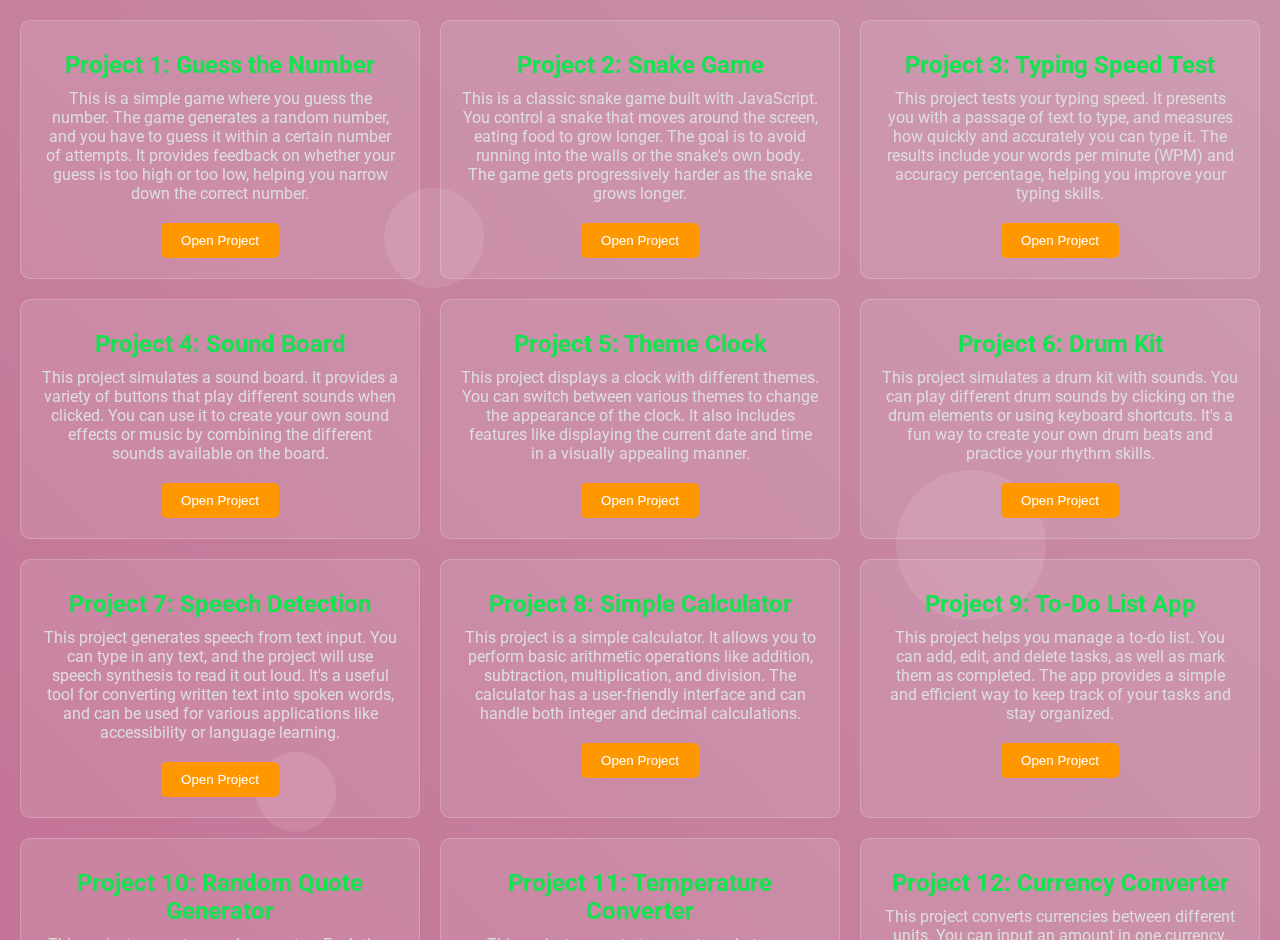
<file: index.html>
<!DOCTYPE html>
<html lang="en">
<head>
    <meta charset="UTF-8">
    <meta name="viewport" content="width=device-width, initial-scale=1.0">
    <title>JavaScript Projects Showcase</title>
    <link href="https://fonts.googleapis.com/css2?family=Roboto:wght@400;700&display=swap" rel="stylesheet">
    <link rel="stylesheet" href="index.css">
</head>
<body>
    <div class="background-animation"></div>
    <div class="floating-objects">
        <div class="object object1"></div>
        <div class="object object2"></div>
        <div class="object object3"></div>
    </div>
    <div class="container">
        <!-- Repeat this project block for each project -->
        <div class="project">
            <h2>Project 1: Guess the Number</h2>
            <p>This is a simple game where you guess the number. The game generates a random number, and you have to guess it within a certain number of attempts. It provides feedback on whether your guess is too high or too low, helping you narrow down the correct number.</p>
            <button onclick="openProject('./Projects/guess the number/guess number.html')">Open Project</button>
        </div>
        <div class="project">
            <h2>Project 2: Snake Game</h2>
            <p>This is a classic snake game built with JavaScript. You control a snake that moves around the screen, eating food to grow longer. The goal is to avoid running into the walls or the snake's own body. The game gets progressively harder as the snake grows longer.</p>
            <button onclick="openProject('./Projects/snake game/snake.html')">Open Project</button>
        </div>
        <div class="project">
            <h2>Project 3: Typing Speed Test</h2>
            <p>This project tests your typing speed. It presents you with a passage of text to type, and measures how quickly and accurately you can type it. The results include your words per minute (WPM) and accuracy percentage, helping you improve your typing skills.</p>
            <button onclick="openProject('./Projects/Typing speed test/typing speed.html')">Open Project</button>
        </div>
        <div class="project">
            <h2>Project 4: Sound Board</h2>
            <p>This project simulates a sound board. It provides a variety of buttons that play different sounds when clicked. You can use it to create your own sound effects or music by combining the different sounds available on the board.</p>
            <button onclick="openProject('./Projects/sound-board/index.html')">Open Project</button>
        </div>
        <div class="project">
            <h2>Project 5: Theme Clock</h2>
            <p>This project displays a clock with different themes. You can switch between various themes to change the appearance of the clock. It also includes features like displaying the current date and time in a visually appealing manner.</p>
            <button onclick="openProject('./Projects/theme-clock/index.html')">Open Project</button>
        </div>
        <div class="project">
            <h2>Project 6: Drum Kit</h2>
            <p>This project simulates a drum kit with sounds. You can play different drum sounds by clicking on the drum elements or using keyboard shortcuts. It's a fun way to create your own drum beats and practice your rhythm skills.</p>
            <button onclick="openProject('./Projects/Drum Kit/index-FINISHED.html')">Open Project</button>
        </div>
        <div class="project">
            <h2>Project 7: Speech Detection</h2>
            <p>This project generates speech from text input. You can type in any text, and the project will use speech synthesis to read it out loud. It's a useful tool for converting written text into spoken words, and can be used for various applications like accessibility or language learning.</p>
            <button onclick="openProject('./Projects/Speech Detection/index-FINISHED.html')">Open Project</button>
        </div>
        <div class="project">
            <h2>Project 8: Simple Calculator</h2>
            <p>This project is a simple calculator. It allows you to perform basic arithmetic operations like addition, subtraction, multiplication, and division. The calculator has a user-friendly interface and can handle both integer and decimal calculations.</p>
            <button onclick="openProject('./Projects/Simple Calculator/index.html')">Open Project</button>
        </div>
        <div class="project">
            <h2>Project 9: To-Do List App</h2>
            <p>This project helps you manage a to-do list. You can add, edit, and delete tasks, as well as mark them as completed. The app provides a simple and efficient way to keep track of your tasks and stay organized.</p>
            <button onclick="openProject('./Projects/To-Do-List/index.html')">Open Project</button>
        </div>
        <div class="project">
            <h2>Project 10: Random Quote Generator</h2>
            <p>This project generates random quotes. Each time you click the button, a new quote is displayed. It's a great way to get inspired or find interesting quotes to share with others.</p>
            <button onclick="openProject('./Projects/Random Quote Generator/index.html')">Open Project</button>
        </div>
        <div class="project">
            <h2>Project 11: Temperature Converter</h2>
            <p>This project converts temperatures between different units. You can input a temperature in Celsius, Fahrenheit, or Kelvin, and the project will convert it to the other units. It's a handy tool for quickly converting temperatures without needing to do the math yourself.</p>
            <button onclick="openProject('./Projects/Temperature Converter/index.html')">Open Project</button>
        </div>
        <div class="project">
            <h2>Project 12: Currency Converter</h2>
            <p>This project converts currencies between different units. You can input an amount in one currency, and the project will convert it to the other currencies based on the current exchange rates. It's a useful tool for travelers or anyone dealing with multiple currencies.</p>
            <button onclick="openProject('./Projects/Currency Converter/index.html')">Open Project</button>
        </div>
        <div class="project">
            <h2>Project 13: Speech Recognition Interface</h2>
            <p>This project provides a speech recognition interface. You can use it to convert spoken words into text. The project uses the Web Speech API to recognize your voice and display the transcribed text on the screen. It's a useful tool for hands-free typing or accessibility purposes.</p>
            <button onclick="openProject('./Projects/Speech Recognition Interface/index.html')">Open Project</button>
        </div>
        <div class="project">
            <h2>Project 14: BG Video</h2>
            <p>This project displays a background video. You can use it to add a dynamic and visually appealing background to your web pages. The project supports various video formats and provides controls for playing, pausing, and adjusting the volume of the video.</p>
            <button onclick="openProject('./Projects/bg-video/index.html')">Open Project</button>
        </div>
        <div class="project">
            <h2>Project 15: Background Color Changer</h2>
            <p>This project changes the background color of the web page. You can select different colors from a palette or use random colors. It's a simple yet effective way to customize the appearance of your web pages and make them more visually appealing.</p>
            <button onclick="openProject('./Projects/Background Color Changer/index.html')">Open Project</button>
        </div>
        <div class="project">
            <h2>Project 16: Random Emojis</h2>
            <p>This project generates random emojis. Each time you click the button, a new emoji is displayed. It's a fun way to discover new emojis and add some visual interest to your web pages or messages.</p>
            <button onclick="openProject('./Projects/Random Emojies/index.html')">Open Project</button>
        </div>
        <div class="project">
            <h2>Project 17: KeyCode</h2>
            <p>This project displays the key code of the key you press. It's a useful tool for developers to identify the key codes of different keys on the keyboard. The project provides a visual representation of the key code and the corresponding key.</p>
            <button onclick="openProject('./Projects/keyCode/index.html')">Open Project</button>
        </div>
        <div class="project">
            <h2>Project 18: Random Quote</h2>
            <p>This project generates random quotes. Each time you click the button, a new quote is displayed. It's a great way to get inspired or find interesting quotes to share with others.</p>
            <button onclick="openProject('./Projects/Random Quote/index.html')">Open Project</button>
        </div>
        <div class="project">
            <h2>Project 19: Eye Follow</h2>
            <p>This project creates an eye-following effect. The eyes on the screen follow the movement of your mouse cursor. It's a fun and interactive way to add some animation to your web pages and engage your users.</p>
            <button onclick="openProject('./Projects/Eye Follow/index.html')">Open Project</button>
        </div>
        <div class="project">
            <h2>Project 20: Light</h2>
            <p>This project simulates a light bulb that you can turn on and off. It provides a simple switch that toggles the light bulb's state. It's a fun way to add some interactivity to your web pages and demonstrate basic JavaScript functionality.</p>
            <button onclick="openProject('./Projects/Light/index.html')">Open Project</button>
        </div>
        <div class="project">
            <h2>Project 21: Emoji Catcher Game</h2>
            <p>This project is a game where you catch falling emojis. The goal is to catch as many emojis as possible within a certain time limit. The game gets progressively harder as the emojis fall faster. It's a fun and challenging game that tests your reflexes and hand-eye coordination.</p>
            <button onclick="openProject('./Projects/Emoji Catcher Game/index.html')">Open Project</button>
        </div>
        <div class="project">
            <h2>Project 22: Shape Clicker Game</h2>
            <p>This project is a game where you click on different shapes to score points. The shapes appear randomly on the screen, and you have to click on them before they disappear. The game gets progressively harder as the shapes appear and disappear faster. It's a fun and challenging game that tests your reflexes and hand-eye coordination.</p>
            <button onclick="openProject('./Projects/Shape Clicker Game/index.html')">Open Project</button>
        </div>
        <div class="project">
            <h2>Project 23: Piano 2</h2>
            <p>This project simulates a piano. You can play different notes by clicking on the piano keys or using keyboard shortcuts. It's a fun way to create your own music and practice your piano skills.</p>
            <button onclick="openProject('./Projects/piano 2/index.html')">Open Project</button>
        </div>
        <div class="project">
            <h2>Project 24: Piano</h2>
            <p>This project simulates a piano. You can play different notes by clicking on the piano keys or using keyboard shortcuts. It's a fun way to create your own music and practice your piano skills.</p>
            <button onclick="openProject('./Projects/piano/index.html')">Open Project</button>
        </div>
        <div class="project">
            <h2>Project 25: Piano 3</h2>
            <p>This project simulates a piano. You can play different notes by clicking on the piano keys or using keyboard shortcuts. It's a fun way to create your own music and practice your piano skills.</p>
            <button onclick="openProject('./Projects/piano 3/index.html')">Open Project</button>
        </div>
        <div class="project">
            <h2>Project 26: Voice Generator</h2>
            <p>This project generates speech from text input. You can type in any text, and the project will use speech synthesis to read it out loud. It's a useful tool for converting written text into spoken words, and can be used for various applications like accessibility or language learning.</p>
            <button onclick="openProject('./Projects/voice genearator/index.html')">Open Project</button>
        </div>
        <div class="project">
            <h2>Project 27: Ping Pong Game</h2>
            <p>This project is a classic ping pong game. You control a paddle and try to hit the ball past your opponent's paddle. The game gets progressively harder as the ball speeds up. It's a fun and challenging game that tests your reflexes and hand-eye coordination.</p>
            <button onclick="openProject('./Projects/ping-pong-game/ping.html')">Open Project</button>
        </div>
        <div class="project">
            <h2>Project 28: Word Counter</h2>
            <p>This project counts the number of words in a given text input. You can paste or type in any text, and the project will display the word count. It's a useful tool for writers, students, and anyone who needs to keep track of their word count.</p>
            <button onclick="openProject('./Projects/WordCounter/index.html')">Open Project</button>
        </div>
        <div class="project">
            <h2>Project 29: Voice Generator</h2>
            <p>This project generates speech from text input. You can type in any text, and the project will use speech synthesis to read it out loud. It's a useful tool for converting written text into spoken words, and can be used for various applications like accessibility or language learning.</p>
            <button onclick="openProject('./Projects/VoiceGenerator/index.html')">Open Project</button>
        </div>
        <div class="project">
            <h2>Project 30: Expense Tracker</h2>
            <p>This project helps you track your expenses. You can add, edit, and delete expense entries, as well as categorize them. The project provides a summary of your expenses, helping you manage your budget and keep track of your spending.</p>
            <button onclick="openProject('./Projects/Expense-Tracker/index.html')">Open Project</button>
        </div>
        <div class="project">
            <h2>Project 31: Counter Application</h2>
            <p>This project is a simple counter application. You can increment, decrement, and reset the counter. It's a useful tool for keeping track of counts, such as the number of items, events, or occurrences.</p>
            <button onclick="openProject('./Projects/Counter-Applicatoin/index.html')">Open Project</button>
        </div>
        <div class="project">
            <h2>Project 32: Hide and Show Password</h2>
            <p>This project allows you to hide and show passwords. It provides a toggle button that switches between showing the password as plain text and hiding it as dots. It's a useful feature for password input fields, enhancing both security and usability.</p>
            <button onclick="openProject('./Projects/Hide-and-Show-Password/index.html')">Open Project</button>
        </div>
        <div class="project">
            <h2>Project 33: Email Validation</h2>
            <p>This project validates email addresses. You can input an email address, and the project will check if it is in a valid format. It's a useful tool for ensuring that email addresses are correctly formatted before submitting forms or sending emails.</p>
            <button onclick="openProject('./Projects/Email-Validation/index.html')">Open Project</button>
        </div>
        <div class="project">
            <h2>Project 34: Generate Random Password</h2>
            <p>This project generates random passwords. You can specify the length and complexity of the password, and the project will create a strong and secure password for you. It's a useful tool for creating passwords that are difficult to guess or crack.</p>
            <button onclick="openProject('./Projects/Generate-Random-Password/index.html')">Open Project</button>
        </div>
        <div class="project">
            <h2>Project 35: Prime and Non-Prime Number</h2>
            <p>This project checks if a number is prime or not. You can input any number, and the project will determine if it is a prime number. It's a useful tool for learning about prime numbers and testing different numbers for primality.</p>
            <button onclick="openProject('./Projects/Prime-and-Non-Prime-Number/index.html')">Open Project</button>
        </div>
        <div class="project">
            <h2>Project 36: Poll-System-Application</h2>
            <p>This project allows you to create and manage polls. Users can create polls with multiple options, and other users can vote on these options. The project provides real-time updates on the poll results, making it a great tool for gathering opinions and making decisions based on collective input.</p>
            <button onclick="openProject('./Projects/Poll-System-Application/index.html')">Open Project</button>
        </div>
        <div class="project">
            <h2>Project 37: Random-Color-Generator</h2>
            <p>This project generates random colors. Each time you click the button, a new color is displayed. It's a fun and useful tool for designers and developers who need inspiration for color schemes or want to experiment with different color combinations.</p>
            <button onclick="openProject('./Projects/Random-Color-Generator/index.html')">Open Project</button>
        </div>
        <div class="project">
            <h2>Project 38: Age Calculator</h2>
            <p>This project calculates your age based on your date of birth. You can input your birthdate, and the project will display your age in years, months, and days. It's a handy tool for quickly determining your exact age and can be used for various applications like birthday reminders or age verification.</p>
            <button onclick="openProject('./Projects/Age+Calculator/index.html')">Open Project</button>
        </div>
        <div class="project">
            <h2>Project 39: BMI Calculator</h2>
            <p>This project calculates your Body Mass Index (BMI). You can input your height and weight, and the project will determine your BMI and categorize it as underweight, normal weight, overweight, or obese. It's a useful tool for tracking your health and fitness levels.</p>
            <button onclick="openProject('./Projects/BMI-Calculator/index.html')">Open Project</button>
        </div>
        <div class="project">
            <h2>Project 40: Tip Calculator</h2>
            <p>This project helps you calculate the tip amount for a given bill. You can input the bill amount and the desired tip percentage, and the project will calculate the tip amount and the total bill including the tip. It's a handy tool for dining out and ensuring you leave an appropriate tip.</p>
            <button onclick="openProject('./Projects/Tip-Calculator/index.html')">Open Project</button>
        </div>
        <div class="project">
            <h2>Project 41: To-Do List</h2>
            <p>This project helps you manage your tasks with a to-do list. You can add, edit, and delete tasks, as well as mark them as completed. The project provides a simple and efficient way to keep track of your daily tasks and stay organized.</p>
            <button onclick="openProject('./Projects/To-Do-List/index.html')">Open Project</button>
        </div>
        <div class="project">
            <h2>Project 42: Cash Calculator Application</h2>
            <p>This project helps you calculate cash denominations. You can input the total amount of cash, and the project will break it down into different denominations such as bills and coins. It's a useful tool for cashiers, accountants, and anyone who needs to handle cash transactions.</p>
            <button onclick="openProject('./Projects/Cash-Calculator-Application/index.html')">Open Project</button>
        </div>
        <div class="project">
            <h2>Project 43: Dictionary Application</h2>
            <p>This project is a simple dictionary application. You can input a word, and the project will provide its definition, synonyms, and usage examples. It's a useful tool for students, writers, and anyone looking to expand their vocabulary and improve their language skills.</p>
            <button onclick="openProject('./Projects/Dictionary-Application/index.html')">Open Project</button>
        </div>
        <div class="project">
            <h2>Project 44: Random Generator</h2>
            <p>This project generates random numbers, strings, or other data based on user input. You can specify the range or criteria for the random data, and the project will generate it accordingly. It's a useful tool for developers, statisticians, and anyone who needs to generate random data for testing or analysis.</p>
            <button onclick="openProject('./Projects/Random-Generator/index.html')">Open Project</button>
        </div>
        <div class="project">
            <h2>Project 45: Hello Name Application</h2>
            <p>This project greets you with your name. You can input your name, and the project will display a personalized greeting message. It's a fun and interactive way to add a personal touch to your web pages and make users feel welcome.</p>
            <button onclick="openProject('./Projects/Hello-Name-Application/index.html')">Open Project</button>
        </div>
        <div class="project">
            <h2>Project 46: Loan Calculator</h2>
            <p>This project helps you calculate loan payments. You can input the loan amount, interest rate, and loan term, and the project will calculate the monthly payment and total interest paid. It's a useful tool for borrowers and lenders to understand the financial implications of a loan.</p>
            <button onclick="openProject('./Projects/Loan-Calculator/index.html')">Open Project</button>
        </div>
        <div class="project">
            <h2>Project 47: Mouse Wheel Zoom In Out Application</h2>
            <p>This project allows you to zoom in and out of content using the mouse wheel. It's a useful feature for enhancing the user experience on web pages, especially for viewing images, maps, or detailed content. The project provides smooth and intuitive zooming functionality.</p>
            <button onclick="openProject('./Projects/Mouse-Wheel-Zoom-In-Out-Application/index.html')">Open Project</button>
        </div>
        <div class="project">
            <h2>Project 48: Notes Taking Application Like Sticky Notes</h2>
            <p>This project is a notes-taking application similar to sticky notes. You can create, edit, and delete notes, as well as organize them by categories or colors. It's a handy tool for keeping track of ideas, reminders, and important information in a visually appealing way.</p>
            <button onclick="openProject('./Projects/Notes-Taking-Application-Like-Sticky-Notes/index.html')">Open Project</button>
        </div>
        <div class="project">
            <h2>Project 49: Random Paragraph Generator</h2>
            <p>This project generates random paragraphs of text. You can specify the number of paragraphs or the type of content, and the project will create it accordingly. It's a useful tool for writers, developers, and anyone who needs placeholder text for testing or creative purposes.</p>
            <button onclick="openProject('./Projects/Random-Paragraph-Generator/index.html')">Open Project</button>
        </div>
        <div class="project">
            <h2>Project 50: FD Calculator</h2>
            <p>This project calculates fixed deposit (FD) returns. You can input the principal amount, interest rate, and tenure, and the project will calculate the maturity amount and interest earned. It's a useful tool for investors and financial planners to evaluate the returns on fixed deposits.</p>
            <button onclick="openProject('./Projects/FD-Calculator/index.html')">Open Project</button>
        </div>
        <div class="project">
            <h2>Project 51: Palindrome Checker App</h2>
            <p>This project checks if a given string is a palindrome. You can input any word or phrase, and the project will determine if it reads the same forwards and backwards. It's a fun and educational tool for learning about palindromes and testing different strings.</p>
            <button onclick="openProject('./Projects/Palindrome-Checker-App/index.html')">Open Project</button>
        </div>
        <div class="project">
            <h2>Project 52: Stopwatch Timer Application</h2>
            <p>This project is a stopwatch timer application. You can start, stop, and reset the timer, as well as record lap times. It's a useful tool for timing events, workouts, or any activity that requires precise time tracking.</p>
            <button onclick="openProject('./Projects/Stopwatch-Timer-Application/index.html')">Open Project</button>
        </div>
        <div class="project">
            <h2>Project 53: Text</h2>
            <p>This project calculates fixed deposits. You can input the principal amount, interest rate, and tenure, and the project will calculate the maturity amount and interest earned. It's a useful tool for investors and financial planners to evaluate the returns on fixed deposits.</p>
            <button onclick="openProject('./Projects/Text/t.html')">Open Project</button>
        </div>
        <div class="project">
            <h2>Project 54: Timer and Date Widget</h2>
            <p>This project shows a timer and date widget. It displays the current time and date, and can be customized with different styles and formats. It's a useful tool for adding a functional and visually appealing element to your web pages.</p>
            <button onclick="openProject('./Projects/Timer-and-Date-Widget/index.html')">Open Project</button>
        </div>
        <div class="project">
            <h2>Project 55: Sound Button</h2>
            <p>This project is a stopwatch timer application. You can start, stop, and reset the timer, as well as record lap times. It's a useful tool for timing events, workouts, or any activity that requires precise time tracking.</p>
            <button onclick="openProject('./Projects/sound-btn/index.html')">Open Project</button>
        </div>
        <div class="project">
            <h2>Project 56: Picture in Picture</h2>
            <p>This project shows a timer and date widget. It displays the current time and date, and can be customized with different styles and formats. It's a useful tool for adding a functional and visually appealing element to your web pages.</p>
            <button onclick="openProject('./Projects/picture-in-picture/index.html')">Open Project</button>
        </div>
        <div class="project">
            <h2>Project 57: 3D Card With Hover</h2>
            <p>This project creates a 3D card effect with hover interactions. You can hover over the card to see it tilt and rotate, creating a dynamic and engaging visual effect. It's a great way to add interactivity and depth to your web pages.</p>
            <button onclick="openProject('./Projects/3d Card With Hover/index.html')">Open Project</button>
        </div>
        <div class="project">
            <h2>Project 58: Detect Battery Status</h2>
            <p>This project detects the battery status of your device. It provides information about the battery level, charging status, and remaining time. It's a useful tool for monitoring battery health and ensuring your device stays charged.</p>
            <button onclick="openProject('./Projects/Detect Battery Status/index.html')">Open Project</button>
        </div>
        <div class="project">
            <h2>Project 59: Rock Paper Scissors</h2>
            <p>This project is a classic Rock Paper Scissors game. You can play against the computer, and the project will determine the winner based on the rules of the game. It's a fun and interactive way to pass the time and challenge your friends.</p>
            <button onclick="openProject('./Projects/Rock Paper Scissors/index.html')">Open Project</button>
        </div>
        <div class="project">
            <h2>Project 60: FlashLight Effect</h2>
            <p>This project creates a flashlight effect on your screen. You can move the mouse to control the flashlight and illuminate different areas. It's a fun and interactive way to add a unique visual effect to your web pages.</p>
            <button onclick="openProject('./Projects/FlashLight-Effect/index.html')">Open Project</button>
        </div>
        <div class="project">
            <h2>Project 61: Puzzle Game</h2>
            <p>This project is a puzzle game where you can solve different puzzles by arranging pieces in the correct order. It's a fun and challenging way to test your problem-solving skills and keep your mind sharp.</p>
            <button onclick="openProject('./Projects/Puzzle-Game/index.html')">Open Project</button>
        </div>
        <div class="project">
            <h2>Project 62: QR Code</h2>
            <p>This project generates QR codes. You can input any text or URL, and the project will create a QR code that can be scanned with a mobile device. It's a useful tool for sharing information quickly and easily.</p>
            <button onclick="openProject('./Projects/Qr-Code/index.html')">Open Project</button>
        </div>
        <div class="project">
            <h2>Project 63: Rich Text Editor</h2>
            <p>This project is a rich text editor that allows you to create and format text with various styles and options. You can bold, italicize, underline, and change the font and color of the text. It's a useful tool for creating and editing documents, emails, and web content.</p>
            <button onclick="openProject('./Projects/Rich-Text-Editor/index.html')">Open Project</button>
        </div>
        <div class="project">
            <h2>Project 64: Travel India</h2>
            <p>This project provides information about traveling in India. It includes details about popular destinations, travel tips, and cultural insights. It's a useful resource for travelers planning a trip to India and looking to explore its diverse and rich heritage.</p>
            <button onclick="openProject('./Projects/Travel-India/index.html')">Open Project</button>
        </div>
        <div class="project">
            <h2>Project 65: Balloon Pop</h2>
            <p>This project is a fun game where you pop balloons by clicking on them. The goal is to pop as many balloons as possible within a given time limit. It's a simple and entertaining way to pass the time and improve your hand-eye coordination.</p>
            <button onclick="openProject('./Projects/Balloon-Pop/index.html')">Open Project</button>
        </div>
        <div class="project">
            <h2>Project 66: Guess The Number</h2>
            <p>This project is a number guessing game. You can input your guess, and the project will tell you if the number is too high, too low, or correct. It's a fun and challenging way to test your guessing skills and play with friends.</p>
            <button onclick="openProject('./Projects/Guess-The-Number/index.html')">Open Project</button>
        </div>
        <div class="project">
            <h2>Project 67: Random Quote</h2>
            <p>This project generates random quotes. Each time you click the button, a new quote is displayed. It's a great way to get inspired or find interesting quotes to share with others.</p>
            <button onclick="openProject('./Projects/Random-Quote/index.html')">Open Project</button>
        </div>
        <div class="project">
            <h2>Project 68: Whack-a-Mole</h2>
            <p>This project is a Whack-a-Mole game. You can click on the moles as they pop up to score points. It's a fun and fast-paced game that tests your reflexes and hand-eye coordination.</p>
            <button onclick="openProject('./Projects/Whack-a-Mole/index.html')">Open Project</button>
        </div>
        <div class="project">
            <h2>Project 69: Dad Jokes</h2>
            <p>This project displays random dad jokes. Each time you click the button, a new joke is displayed. It's a fun and lighthearted way to bring some humor into your day and share laughs with friends and family.</p>
            <button onclick="openProject('./Projects/dad-jokes/index.html')">Open Project</button>
        </div>
        <div class="project">
            <h2>Project 70: Drawing App</h2>
            <p>This project is a drawing application where you can create digital artwork. You can use various tools and colors to draw, paint, and sketch on a canvas. It's a great way to unleash your creativity and create beautiful digital art.</p>
            <button onclick="openProject('./Projects/drawing-app/index.html')">Open Project</button>
        </div>
        <div class="project">
            <h2>Project 71: Drink Water</h2>
            <p>This project helps you track your water intake. You can log the amount of water you drink throughout the day, and the project will remind you to stay hydrated. It's a useful tool for maintaining good health and ensuring you drink enough water daily.</p>
            <button onclick="openProject('./Projects/drink-water/index.html')">Open Project</button>
        </div>
        <div class="project">
            <h2>Project 72: Music Player</h2>
            <p>This project is a music player application. You can play, pause, and skip tracks, as well as create playlists and organize your music library. It's a great way to enjoy your favorite songs and manage your music collection.</p>
            <button onclick="openProject('./Projects/Music-Player/index.html')">Open Project</button>
        </div>
        <div class="project">
            <h2>Project 73: 2D Brick Breaker</h2>
            <p>This project is a 2D Brick Breaker game. You can control a paddle to bounce a ball and break bricks. The goal is to clear all the bricks without letting the ball fall. It's a fun and challenging game that tests your reflexes and hand-eye coordination.</p>
            <button onclick="openProject('./Projects/2DBrickBreaker/index.html')">Open Project</button>
        </div>
        <div class="project">
            <h2>Project 74: 2048 Game</h2>
            <p>This project is a web-based version of the popular 2048 game. The objective of the game is to slide numbered tiles on a grid to combine them and create a tile with the number 2048. Players can use the arrow keys to move the tiles in different directions. When two tiles with the same number touch, they merge into one. The game continues until the player creates a 2048 tile or no more moves are possible. It's a fun and addictive puzzle game that challenges your strategic thinking and planning skills.</p>
            <button onclick="openProject('./Projects/2048Game/index.html')">Open Project</button>
        </div>
        <div class="project">
            <h2>Project 75: Annoying Button Game</h2>
            <p>This project is a playful and challenging game where the objective is to click on a button that moves away from your cursor. Each time you try to click the button, it jumps to a new random position on the screen, making it difficult to catch. The game tests your mouse control and reaction time, providing a fun and frustrating experience. It's a great way to pass the time and challenge your friends to see who can click the button the fastest.</p>
            <button onclick="openProject('./Projects/AnnoyingButtonGame/index.html')">Open Project</button>
        </div>
        <div class="project">
            <h2>Project 76: Bird Flap</h2>
            <p>This project is a web-based version of the popular Flappy Bird game. The objective is to navigate a bird through a series of pipes by clicking or tapping the screen to make the bird flap its wings and stay in the air. The game is simple yet challenging, as the bird must avoid hitting the pipes or falling to the ground. The longer you keep the bird flying, the higher your score. It's a fun and addictive game that tests your timing and coordination skills.</p>
            <button onclick="openProject('./Projects/BirdFlap/index.html')">Open Project</button>
        </div>
        <div class="project">
            <h2>Project 77: Dino Game</h2>
            <p>This project is a web-based version of the classic Chrome Dino game. The objective is to control a dinosaur that runs across a desert landscape, avoiding obstacles such as cacti and birds by jumping or ducking. The game gets progressively faster and more challenging as you continue to play. It's a fun and simple game that tests your reflexes and timing. Perfect for a quick break or to challenge your friends to beat your high score.</p>
            <button onclick="openProject('./Projects/DinoGame/index.html')">Open Project</button>
        </div>
        <div class="project">
            <h2>Project 78: Digital Clock With Reflection</h2>
            <p>This project is a digital clock with a unique reflective design. It displays the current time in hours, minutes, and seconds, with a mirrored reflection effect that adds a stylish and modern touch. The clock can be customized with different colors and styles to match your preferences. It's a functional and visually appealing addition to any web page, providing a practical way to keep track of time while enhancing the overall design.</p>
            <button onclick="openProject('./Projects/Digital Clock With Reflection/index.html')">Open Project</button>
        </div>
 
        <div class="project">
            <h2>Project 79: Simon Game</h2>
            <p>This project is a web-based version of the classic Simon game. The objective is to repeat a sequence of colors and sounds generated by the game. Each round, the game adds a new color to the sequence, and you must remember and repeat the entire sequence in the correct order. The game tests your memory and concentration, becoming more challenging as the sequence gets longer. It's a fun and engaging way to improve your cognitive skills and challenge your friends.</p>
            <button onclick="openProject('./Projects/SimonGame/index.html')">Open Project</button>
        </div>
        <div class="project">
            <h2>Project 80: Relaxer</h2>
            <p>This project is a relaxation and breathing exercise application. It guides you through a series of breathing exercises designed to help you relax and reduce stress. The application provides visual and audio cues to help you follow the breathing patterns, making it easy to practice mindfulness and relaxation techniques. It's a useful tool for managing stress, improving focus, and promoting overall well-being. Perfect for taking a break and finding a moment of calm in your day.</p>
            <button onclick="openProject('./Projects/Relaxer/index.html')">Open Project</button>
        </div>
        <div class="project">
            <h2>Project 81: Pop The Bubbles</h2>
            <p>This project is a fun and interactive game where the objective is to pop as many bubbles as possible within a given time limit. The bubbles appear randomly on the screen, and you must click on them to pop them. The game tests your hand-eye coordination and reaction time, providing a simple yet entertaining way to pass the time. It's a great game for all ages, offering a fun challenge and the satisfaction of popping bubbles.</p>
            <button onclick="openProject('./Projects/PopTheBubbles/Pop The Bubbles.html')">Open Project</button>
        </div>
        <div class="project">
            <h2>Project 82: Pixel Art Maker</h2>
            <p>This project is a pixel art creation tool that allows you to design and create your own pixel art. You can use a grid to draw and color individual pixels, creating detailed and intricate designs. The tool provides various colors and brush sizes, making it easy to create unique and beautiful pixel art. It's a fun and creative way to express your artistic skills and create digital artwork. Perfect for artists, designers, and anyone who enjoys pixel art.</p>
            <button onclick="openProject('./Projects/Pixel-Art-Maker/index.html')">Open Project</button>
        </div>
        <div class="project">
            <h2>Project 83: Particles Button</h2>
            <p>This project is an interactive button with a particle effect. When you click the button, it triggers a burst of particles that create a visually appealing animation. The particle effect can be customized with different colors, shapes, and behaviors, making it a unique and engaging element for your web pages. It's a fun and creative way to add interactivity and visual interest to your projects, enhancing the overall user experience.</p>
            <button onclick="openProject('./Projects/Particles Button/index.html')">Open Project</button>
        </div>
      
        <div class="project">
            <h2>Project 84: GitHub Profiles</h2>
            <p>This project is a GitHub profile viewer that allows you to search for and view GitHub user profiles. You can input a GitHub username, and the project will display the user's profile information, including their repositories, followers, and contributions. It's a useful tool for exploring GitHub profiles, discovering new projects, and connecting with other developers. The project provides a clean and user-friendly interface for browsing GitHub profiles and finding inspiration for your own projects.</p>
            <button onclick="openProject('./Projects/github-profiles/index.html')">Open Project</button>
        </div>
        <div class="project">
            <h2>Project 85: Insect Catch Game</h2>
            <p>This project is a fun and interactive game where the objective is to catch insects that appear on the screen. You can click on the insects to catch them, earning points for each one you catch. The game tests your hand-eye coordination and reaction time, providing a simple yet entertaining challenge. It's a great game for all ages, offering a fun way to pass the time and improve your reflexes.</p>
            <button onclick="openProject('./Projects/insect-catch-game/index.html')">Open Project</button>
        </div>
    
        <div class="project">
            <h2>Project 86: Joke Teller</h2>
            <p>This project is a joke teller that uses speech synthesis to read jokes out loud. You can click the button to hear a random joke, providing a fun and interactive way to enjoy humor. The project includes a variety of jokes, ensuring that you'll always find something to make you laugh. It's a great tool for sharing jokes with friends and family, and for adding a touch of humor to your day. The speech synthesis feature adds an extra layer of fun, making the jokes even more enjoyable.</p>
            <button onclick="openProject('./Projects/joke-teller/index.html')">Open Project</button>
        </div>
        <div class="project">
            <h2>Project 87: Memory Card Game</h2>
            <p>This project is a memory card game where the objective is to match pairs of cards. The cards are laid out face down, and you can flip two cards at a time to reveal their images. If the images match, the cards remain face up; if not, they are flipped back over. The game tests your memory and concentration, providing a fun and challenging way to improve your cognitive skills. It's a great game for all ages, offering a simple yet engaging way to pass the time and exercise your brain.</p>
            <button onclick="openProject('./Projects/Memory Card Game/index.html')">Open Project</button>
        </div>
        <div class="project">
            <h2>Project 88: Movie App</h2>
            <p>This project is a movie information app that allows you to search for and view details about movies. You can input a movie title, and the app will display information such as the plot, cast, release date, and ratings. It's a useful tool for movie enthusiasts, providing a convenient way to discover new movies and learn more about your favorite films. The app includes a clean and user-friendly interface, making it easy to browse and find movie information.</p>
            <button onclick="openProject('./Projects/movie-app/index.html')">Open Project</button>
        </div>
        <div class="project">
            <h2>Project 89: Hangman Game</h2>
            <p>This project is a web-based version of the classic Hangman game. The objective is to guess the hidden word by selecting letters one at a time. Each incorrect guess results in a part of the hangman being drawn, and the game ends when the hangman is fully drawn. The game tests your vocabulary and spelling skills, providing a fun and challenging way to pass the time. It's a great game for all ages, offering a simple yet engaging way to improve your language skills and have fun.</p>
            <button onclick="openProject('./Projects/Hangman game/index.html')">Open Project</button>
        </div>
      
        <div class="project">
            <h2>Project 90: Simple Alarm Clock</h2>
            <p>This project is a simple alarm clock application that allows you to set and manage alarms. You can input the time for the alarm, and the application will alert you when the time is reached. The alarm clock includes features such as snooze, repeat, and custom alarm tones, making it a versatile and useful tool for managing your schedule and ensuring you wake up on time. It's a practical and functional addition to any web page, providing a reliable way to keep track of time and manage your alarms.</p>
            <button onclick="openProject('./Projects/Simple Alarm Clock/index.html')">Open Project</button>
        </div>
        <div class="project">
            <h2>Project 91: Flappy Bird Game</h2>
            <p>This project is a web-based version of the popular Flappy Bird game. The objective is to navigate a bird through a series of pipes by clicking or tapping the screen to make the bird flap its wings and stay in the air. The game is simple yet challenging, as the bird must avoid hitting the pipes or falling to the ground. The longer you keep the bird flying, the higher your score. It's a fun and addictive game that tests your timing and coordination skills.</p>
            <button onclick="openProject('./Projects/FlappyBirdGame/index.html')">Open Project</button>
        </div>
        <div class="project">
            <h2>Project 92: Friendship Calculator</h2>
            <p>This project is a fun and interactive tool that calculates the compatibility of friendships. You can input the names of two friends, and the project will use a special algorithm to determine the strength and compatibility of their friendship. The results are displayed as a percentage, providing a fun and lighthearted way to see how well you and your friends match. It's a great tool for parties, gatherings, and just for fun, offering a unique way to explore the dynamics of your friendships.</p>
            <button onclick="openProject('./Projects/FriendshipCalculator/index.html')">Open Project</button>
        </div>
        <div class="project">
            <h2>Project 93: Generate Random Number</h2>
            <p>This project is a random number generator that allows you to generate random numbers within a specified range. You can input the minimum and maximum values, and the project will generate a random number within that range. It's a useful tool for various applications such as games, simulations, and statistical analysis. The project includes a simple and user-friendly interface, making it easy to generate random numbers and use them for your needs.</p>
            <button onclick="openProject('./Projects/GenerateRandomNumber/index.html')">Open Project</button>
        </div>
        <div class="project">
            <h2>Project 94: Glassmorph Calculator</h2>
            <p>This project is a calculator with a modern glassmorphism design. It allows you to perform basic arithmetic operations such as addition, subtraction, multiplication, and division. The calculator features a sleek and stylish interface with a glass-like appearance, making it a visually appealing tool for your web pages. It's a practical and functional addition to any project, providing a useful tool for performing calculations while enhancing the overall design.</p>
            <button onclick="openProject('./Projects/Glassmorph Calculator/index.html')">Open Project</button>
        </div>
        <div class="project">
            <h2>Project 95: Glassmorphism Analog Clock</h2>
            <p>This project is an analog clock with a modern glassmorphism design. It displays the current time with hour, minute, and second hands, featuring a sleek and stylish interface with a glass-like appearance. The clock can be customized with different colors and styles to match your preferences. It's a functional and visually appealing addition to any web page, providing a practical way to keep track of time while enhancing the overall design.</p>
            <button onclick="openProject('./Projects/Glassmorphism Analog Clock/index.html')">Open Project</button>
        </div>
        <div class="project">
            <h2>Project 96: Magic 8 Ball</h2>
            <p>This project is a web-based version of the classic Magic 8 Ball toy. You can ask a yes-or-no question, and the project will provide a random answer from a set of possible responses. The Magic 8 Ball is a fun and entertaining way to get answers to your questions, offering a playful and nostalgic experience. It's a great tool for parties, gatherings, and just for fun, providing a unique way to make decisions and have a good time.</p>
            <button onclick="openProject('./Projects/Magic8Ball/index.html')">Open Project</button>
        </div>
        <div class="project">
            <h2>Project 97: Mario Game</h2>
            <p>This project is a web-based version of the classic Mario game. The objective is to control Mario as he navigates through various levels, avoiding obstacles and enemies while collecting coins and power-ups. The game features the iconic graphics and gameplay of the original Mario game, providing a fun and nostalgic experience. It's a great way to relive the classic Mario adventures and challenge your platforming skills.</p>
            <button onclick="openProject('./Projects/Mario Game/index.html')">Open Project</button>
        </div>
        <div class="project">
            <h2>Project 98: Meditation App</h2>
            <p>This project is a meditation and mindfulness application that guides you through various meditation exercises. It provides audio and visual cues to help you relax and focus, offering a range of meditation techniques such as deep breathing, body scan, and guided imagery. The app is designed to help you reduce stress, improve focus, and promote overall well-being. It's a useful tool for anyone looking to incorporate mindfulness and meditation into their daily routine.</p>
            <button onclick="openProject('./Projects/MeditationApp/index.html')">Open Project</button>
        </div>
        <div class="project">
            <h2>Project 99: Moon Animation</h2>
            <p>This project is an animated representation of the moon's phases. It displays the current phase of the moon, along with an animation that shows the progression of the moon's phases over time. The animation is visually appealing and educational, providing a unique way to learn about the lunar cycle. It's a great addition to any web page, offering a functional and engaging way to explore the phases of the moon and enhance your understanding of astronomy.</p>
            <button onclick="openProject('./Projects/Moon Animation/index.html')">Open Project</button>
        </div>

        <!-- Add more project blocks as needed -->
    </div>

    <script src="indecx.js"></script>
</body>
</html>
</file>
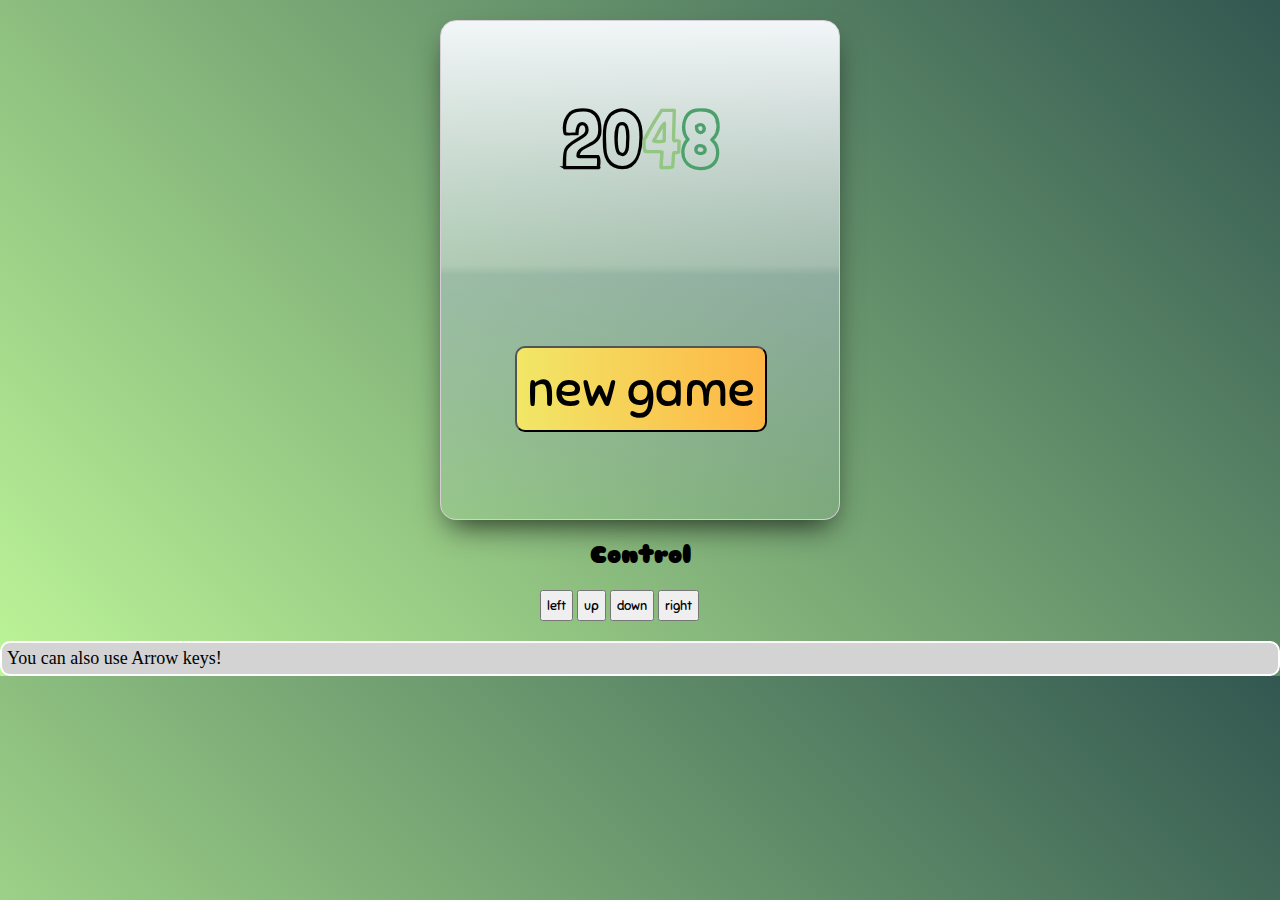
<file: Projects/2048Game/index.html>
<!DOCTYPE html>
<html lang="en">
<head>
    <meta charset="UTF-8">
    <meta http-equiv="X-UA-Compatible" content="IE=edge">
    <meta name="viewport" content="width=device-width, initial-scale=1.0">
    <title>2048 Game</title>
    <link href="https://fonts.googleapis.com/css?family=Londrina+Outline|Sniglet" rel="stylesheet">
    <link rel="stylesheet" href="styles.css" type="text/css">
</head>
<body>
    <div id="container">
        <div id="splash" class="screen">
            <h1>20<span class="char1">4</span><span class="char2">8</span></h1>
            <button id="start" onclick="start()">new game</button>
        </div>
        <div id="pause" class="screen">
            <h1>Paused</h1>
            <button onclick="reset()">reset</button>
            <button onclick="resume()">continue</button>
        </div>
        <div id="end" class="screen">end</div>
        <div id="game" class="screen">
            <h1>2048</h1>
            <div id="info">Score:
                <span id="score"></span>
                <button type="button" id="pausebtn" onclick="pause()">pause</button>
            </div>
            <div id="gamearea">
                <div class="element"></div>
                <div class="element"></div>
                <div class="element"></div>
                <div class="element"></div>
                <div class="element"></div>
                <div class="element"></div>
                <div class="element"></div>
                <div class="element"></div>
                <div class="element"></div>
                <div class="element"></div>
                <div class="element"></div>
                <div class="element"></div>
                <div class="element"></div>
                <div class="element"></div>
                <div class="element"></div>
                <div class="element"></div>
            </div>
        </div>
    </div>
    <div id="control">
        <h2>Control</h2>
        <button onclick="left()">left</button>
        <button onclick="up()">up</button>
        <button onclick="down()">down</button>
        <button onclick="right()">right</button>
    </div>
    <p>You can also use Arrow keys!</p>
<script src="script.js"></script>
</body>
</html>
</file>
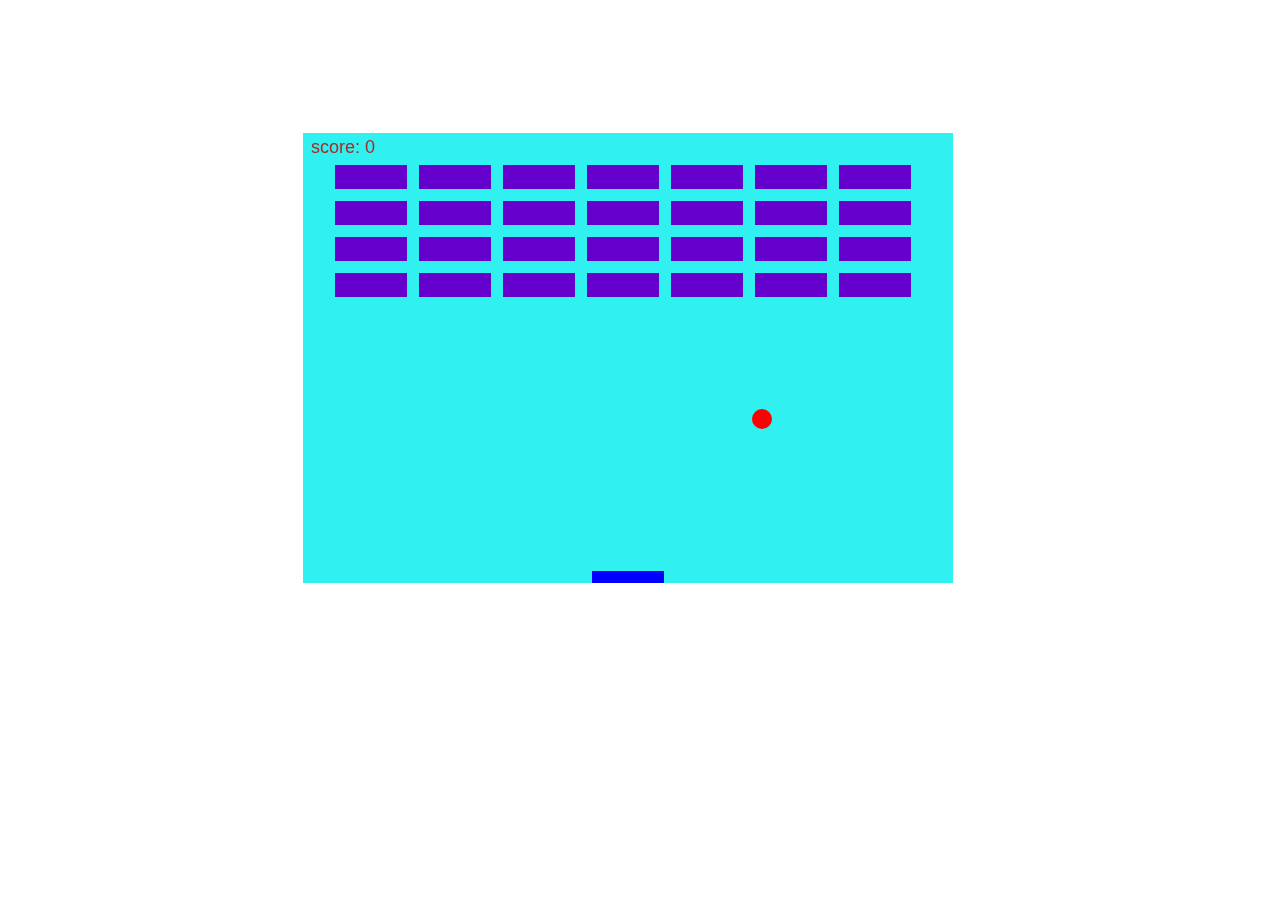
<file: Projects/2DBrickBreaker/index.html>
<!DOCTYPE html>
<html lang="en">
<head>
    <meta charset="UTF-8">
    <meta name="viewport" content="width=device-width, initial-scale=1.0">
    <meta http-equiv="X-UA-Compatible" content="ie=edge">
    <link rel="stylesheet" href="styles.css">
    <title>2D Brick Breaker</title>
</head>
<body>
    <canvas id="mycanvas" width="650" height="450">
        I'm sorry your browser version does not support canvas <!--Fallback Content-->
    </canvas>
    <script src="app.js"></script>
</body>
</html>
</file>
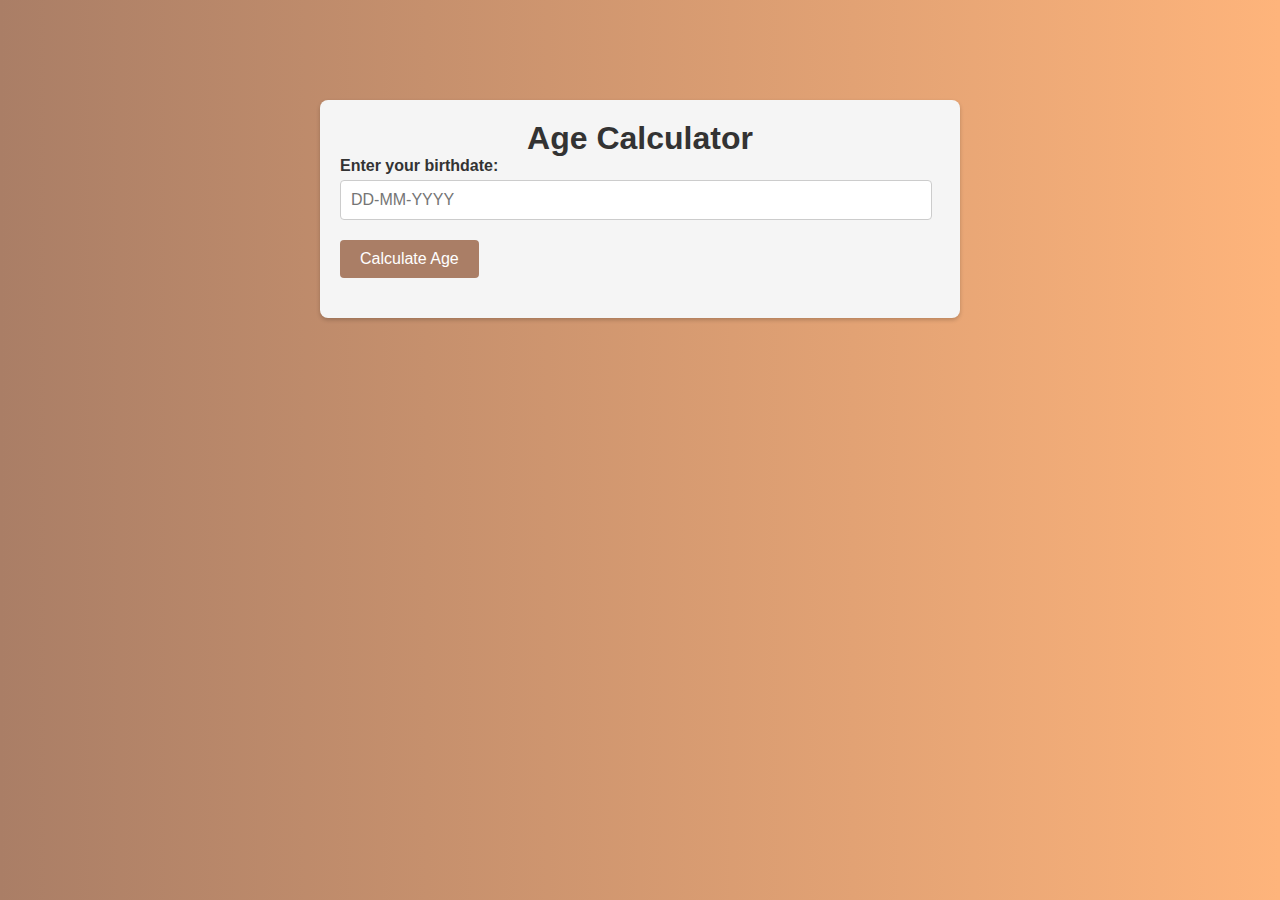
<file: Projects/Age+Calculator/index.html>
<!DOCTYPE html>
<html lang="en">
<head>
    <meta charset="UTF-8">
    <meta http-equiv="X-UA-Compatible" content="IE=edge">
    <meta name="viewport" content="width=device-width, initial-scale=1.0">
    <title>Age Calculator</title>
    <link rel="stylesheet" href="style.css">
</head>
<body>

    <div class="container">
        <h1>Age Calculator</h1>
        <form id="ageCalculator">
            <div class="form-group">
                <label for="birthdate">Enter your birthdate:</label>
                <input type="text" id="birthdate" placeholder="DD-MM-YYYY" required>
            </div>
            <div class="form-group">
                <button type="submit">Calculate Age</button>
            </div>
        </form>

        <div class="result-container" id="resultContainer">
            <div class="result" id="result">
                <!-- <div class="result-item">
                    <h3>Weeks Passed:</h3>
                    <p>ageInWeeks</p>
                </div>
                <div class="result-item">
                    <h3>Weeks Passed:</h3>
                    <p>ageInWeeks</p>
                </div>
                <div class="result-item">
                    <h3>Weeks Passed:</h3>
                    <p>ageInWeeks</p>
                </div> -->
            </div>
        </div>
    </div>
 <script src="script.js"></script>   
</body>
</html>
</file>
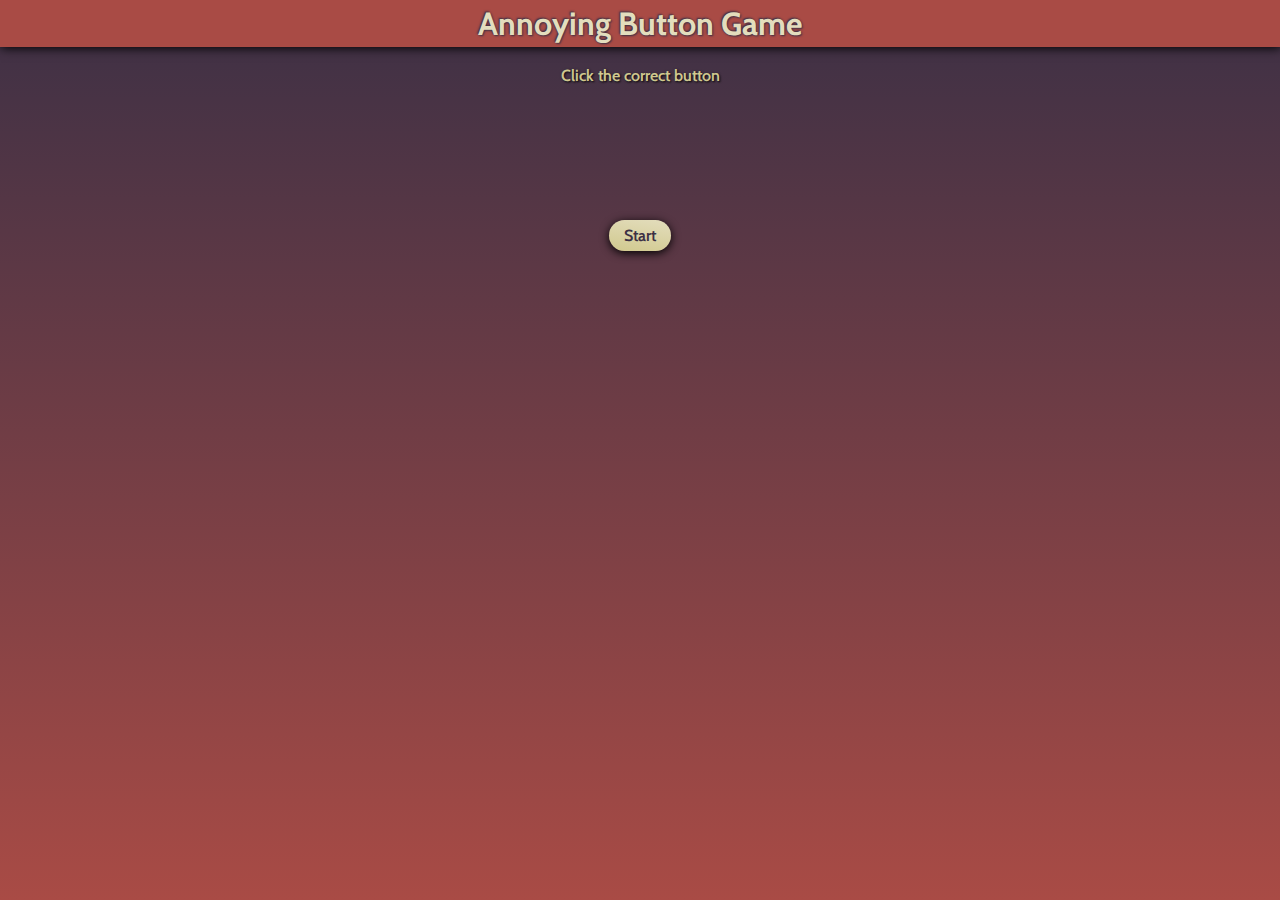
<file: Projects/AnnoyingButtonGame/index.html>
<!DOCTYPE html>
<html>
  <head>
    <meta charset="UTF-8" />
    <meta name="viewport" content="width=device-width, initial-scale=1" />
    <title>Annoying Button Game</title>
    <link rel="stylesheet" href="styles.css" />
    <link rel="shortcut icon" href="#" />
    <link rel="preconnect" href="https://fonts.googleapis.com" />
    <link rel="preconnect" href="https://fonts.gstatic.com" crossorigin />

    <link
      href="https://fonts.googleapis.com/css2?family=Cabin:wght@400;700&display=swap"
      rel="stylesheet"
    />
  </head>

  <body>
    <header><h1>Annoying Button Game</h1></header>
    <main>
      <div id="game-area">
        <div id="game-info">
          <p>Click the correct button</p>
          <p id="highscore-container" class="hidden">
            Highscore: <span id="high-score-seconds"></span> seconds left
          </p>
          <p id="win-lose-message"></p>
          <div id="countdown-timer-container" class="hidden">
            <span id="countdown-timer"></span> seconds left
          </div>
          <div id="start-button-container">
            <button id="button-start-or-play-again">Start</button>
          </div>
        </div>
        <div id="buttons-area"></div>
      </div>
    </main>

    <script src="app.js"></script>
  </body>
</html>
</file>
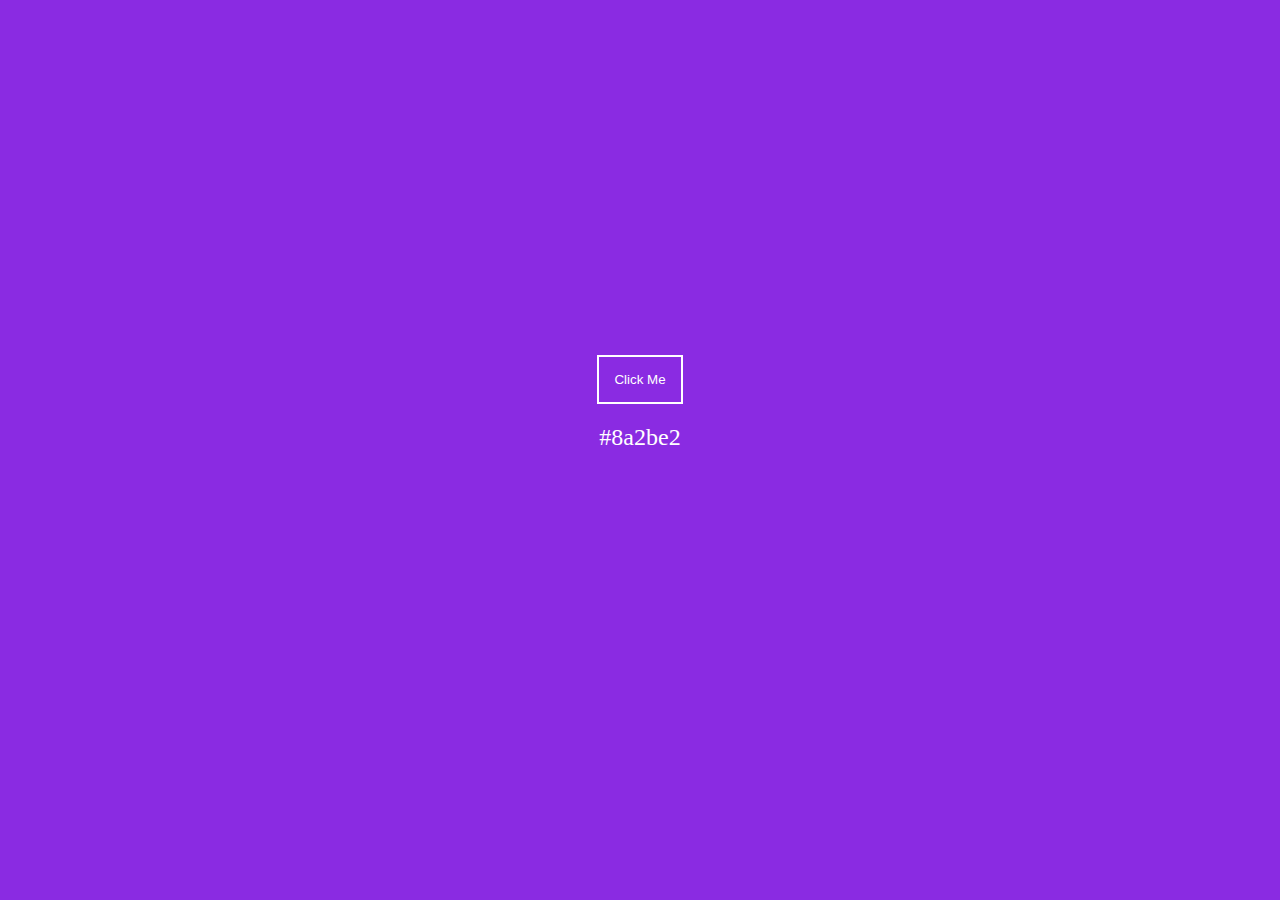
<file: Projects/Background Color Changer/index.html>
<html lang="en">
  <head>
    <meta charset="UTF-8" />
    <meta http-equiv="X-UA-Compatible" content="IE=edge" />
    <meta name="viewport" content="width=device-width, initial-scale=1.0" />
    <title>Random Background Color Changer</title>
    <link rel="stylesheet" href="style.css" />
  </head>
  <body>
    <button id="btn">Click Me</button>
    <h2 id="hexCode">#8a2be2</h2>

    <script src="app.js"></script>
  </body>
</html>
</file>
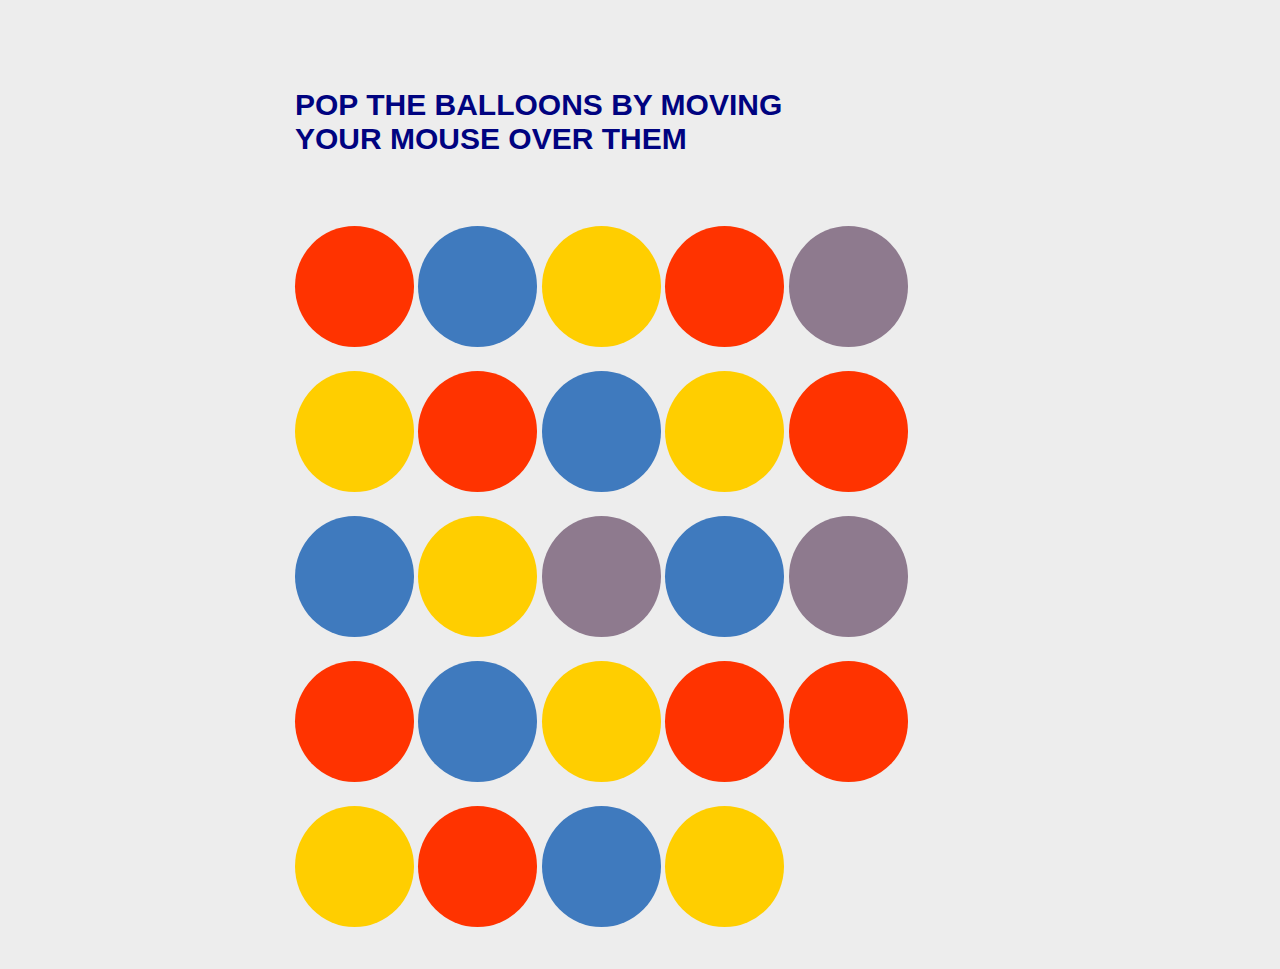
<file: Projects/Balloon-Pop/index.html>
<!DOCTYPE html>
<html lang="en">
<head>
    <meta charset="UTF-8">
    <meta name="viewport" content="width=device-width, initial-scale=1.0">
    <meta http-equiv="X-UA-Compatible" content="ie=edge">
    <link rel="stylesheet" href="style.css">
    <title>Pop the Ballons</title>
</head>
<body>
    <div class="wrapper">
        <h1>Pop the balloons by moving</br>your mouse over them</h1>
        <div id="yay-no-balloons"><span class="blue">Wow!</span> All balloons popped!</div>
        <div id="balloon-gallery">
            <div class="balloon"></div>
            <div class="balloon"></div>
            <div class="balloon"></div>
            <div class="balloon"></div>
            <div class="balloon"></div>
            <div class="balloon"></div>
            <div class="balloon"></div>
            <div class="balloon"></div>
            <div class="balloon"></div>
            <div class="balloon"></div>
            <div class="balloon"></div>
            <div class="balloon"></div>
            <div class="balloon"></div>
            <div class="balloon"></div>
            <div class="balloon"></div>
            <div class="balloon"></div>
            <div class="balloon"></div>
            <div class="balloon"></div>
            <div class="balloon"></div>
            <div class="balloon"></div>
            <div class="balloon"></div>
            <div class="balloon"></div>
            <div class="balloon"></div>
            <div class="balloon"></div>
        </div>

    </div>
    <script src="app.js"></script>
</body>
</html>
</file>
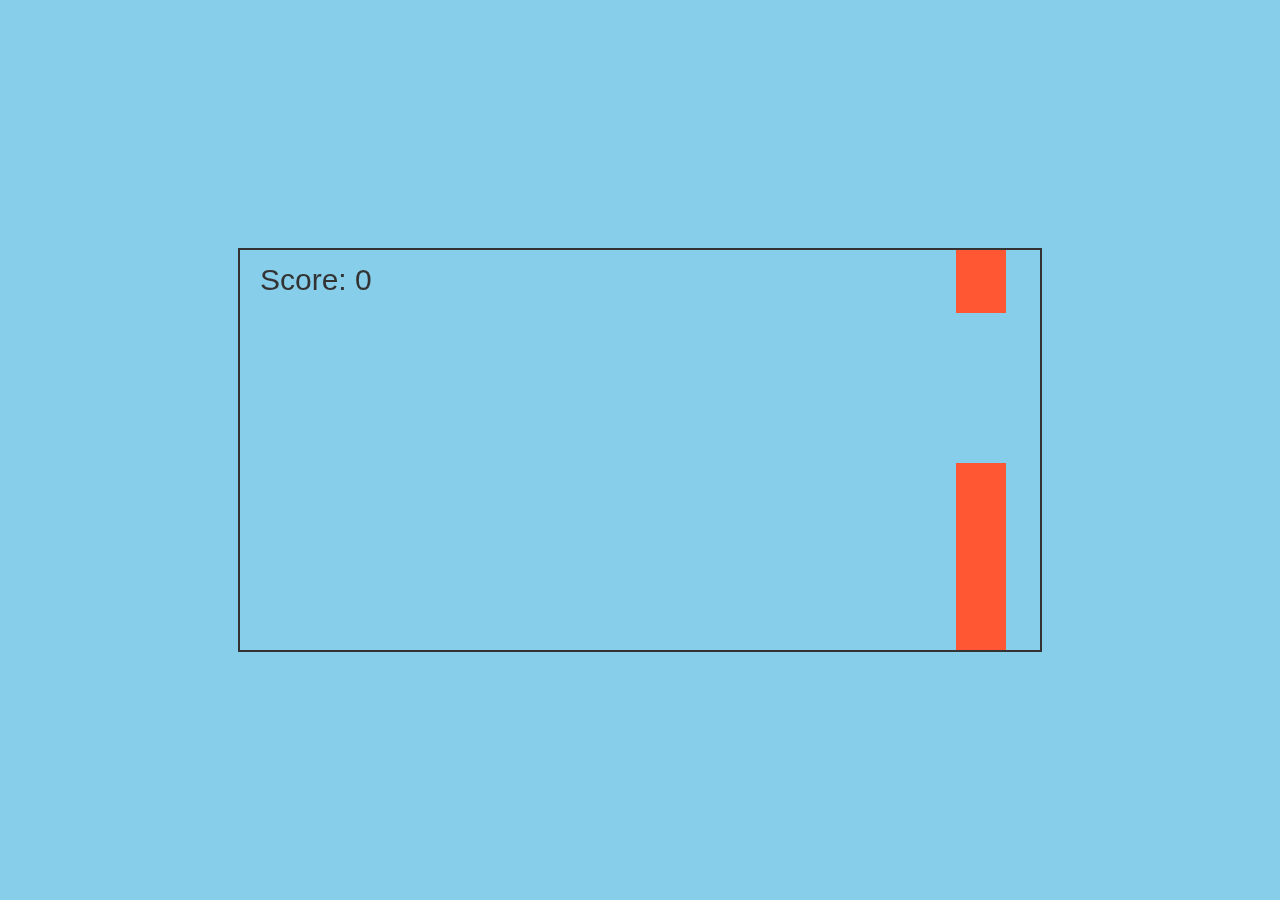
<file: Projects/BirdFlap/index.html>
<!DOCTYPE html>
<html>
<head>
    <title>Bird Game</title>
    <link rel="stylesheet" type="text/css" href="style.css">
</head>
<body>
    <canvas id="gameCanvas" width="800" height="400"></canvas>
    <script src="script.js"></script>
</body>
</html>
</file>
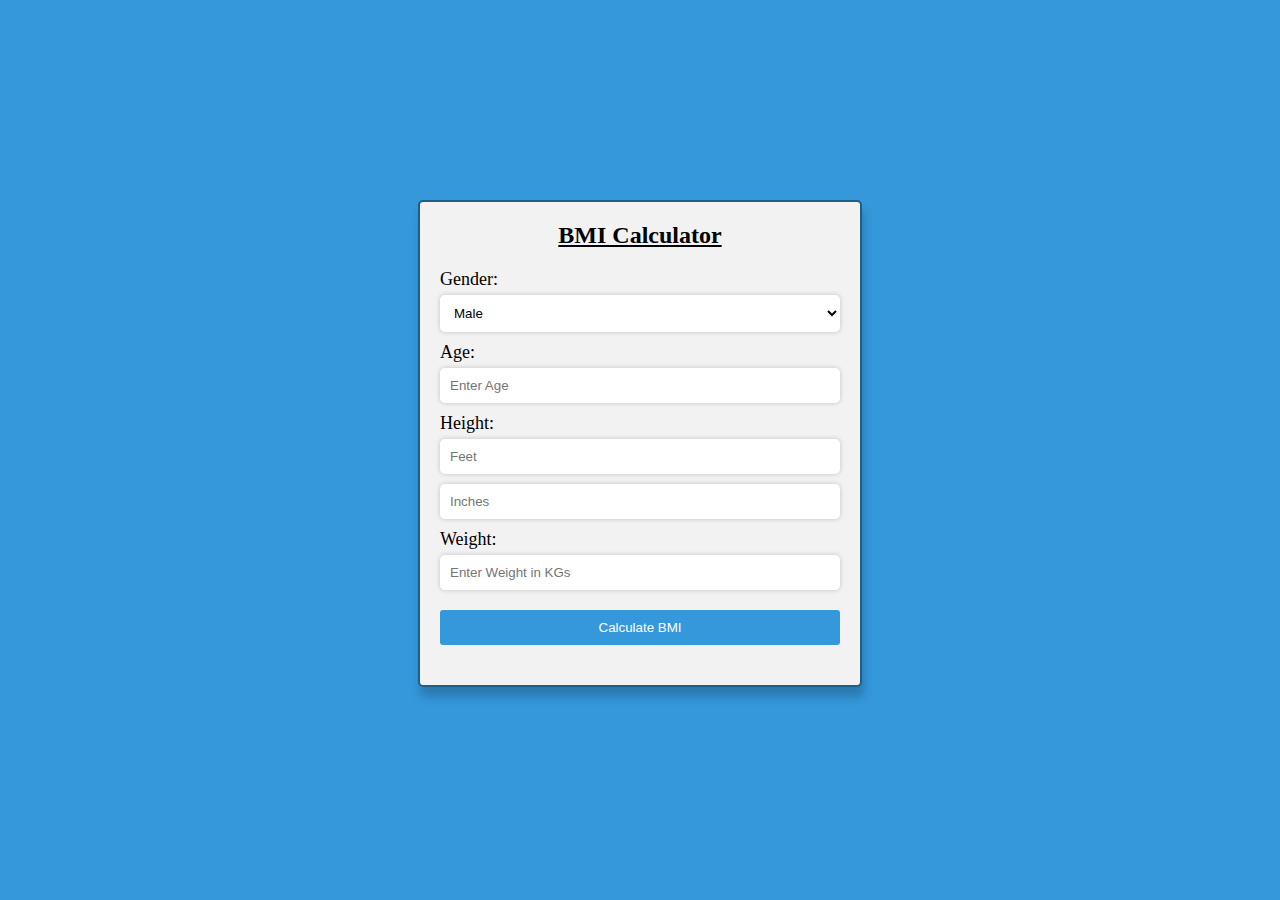
<file: Projects/BMI-Calculator/index.html>
<!DOCTYPE html>
<html lang="en">
<head>
    <meta charset="UTF-8">
    <meta name="viewport" content="width=device-width, initial-scale=1.0">
    <title>BMI Calculator</title>
    <link rel="stylesheet" href="style.css">
</head>
<body>

    <div class="container">
        <h2>BMI Calculator</h2>
        <form id="bmiForm">
            <label for="gender">Gender:</label>
            <select id="gender" required>
                <option value="male">Male</option>
                <option value="famale">Female</option>
            </select>

            <label for="age">Age:</label>
            <input type="number" id="age" placeholder="Enter Age" required>

            <label for="height-feet">Height:</label>
            <input type="number" id="height-feet" placeholder="Feet" required>
            <input type="number" id="height-inches" placeholder="Inches" required>

            <label for="weight">Weight:</label>
            <input type="number" required id="weight" placeholder="Enter Weight in KGs">

            <input type="submit" value="Calculate BMI">
        </form>

        <div id="result"></div>


    </div>
    <script src="script.js"></script>
</body>
</html>
</file>
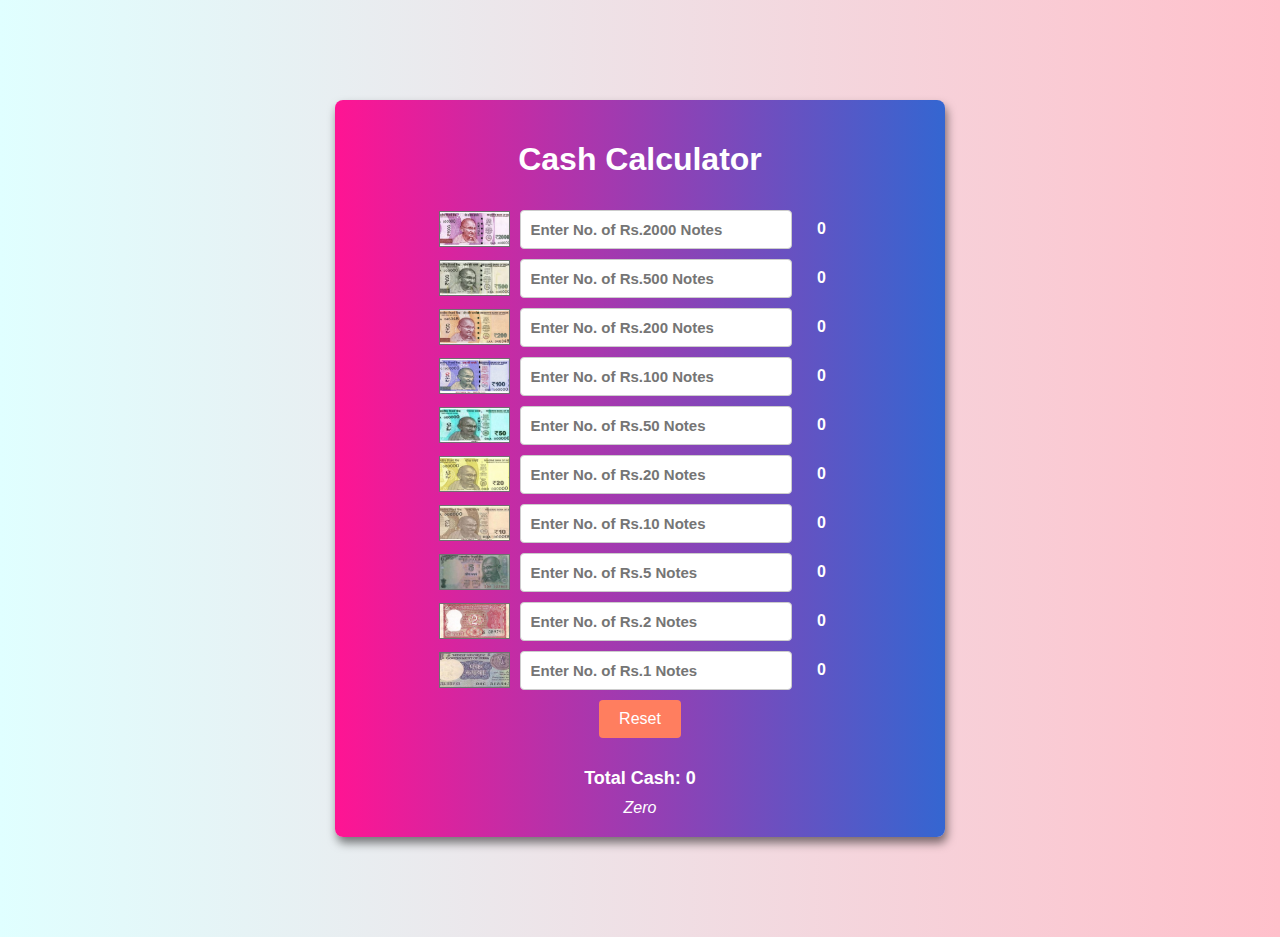
<file: Projects/Cash-Calculator-Application/index.html>
<!DOCTYPE html>
<html>
<head>
  <title>Cash Calculator</title>
  <link rel="stylesheet" href="styles.css">
</head>
<body>

    <div class="container">
        <h1>Cash Calculator</h1>
        
        <div class="row">
          <img src="images/two_thousand_note.png"></img>
          <input type="number" id="et2000" class="cash-input" placeholder="Enter No. of Rs.2000 Notes">
          <span id="txt2000" class="cash-text">0</span>
        </div>

        <div class="row">
          <img src="images/five_hundred_note.png"></img>
          <input type="number" id="et500" class="cash-input" placeholder="Enter No. of Rs.500 Notes">
          <span id="txt500" class="cash-text">0</span>
        </div>
        <div class="row">
          <img src="images/two_hundred_note.png"></img>
          <input type="number" id="et200" class="cash-input" placeholder="Enter No. of Rs.200 Notes">
          <span id="txt200" class="cash-text">0</span>
        </div>

        <div class="row">
          <img src="images/one_hundred.png"></img>
          <input type="number" id="et100" class="cash-input" placeholder="Enter No. of Rs.100 Notes">
          <span id="txt100" class="cash-text">0</span>
        </div>

        <div class="row">
          <img src="images/fifty_note.png"></img>
          <input type="number" id="et50" class="cash-input" placeholder="Enter No. of Rs.50 Notes">
          <span id="txt50" class="cash-text">0</span>
        </div>

        <div class="row">
          <img src="images/twenty_note.png"></img>
          <input type="number" id="et20" class="cash-input" placeholder="Enter No. of Rs.20 Notes">
          <span id="txt20" class="cash-text">0</span>
        </div>

        <div class="row">
          <img src="images/ten_note.png"></img>
          <input type="number" id="et10" class="cash-input" placeholder="Enter No. of Rs.10 Notes">
          <span id="txt10" class="cash-text">0</span>
        </div>

        <div class="row">
          <img src="images/five_note.png"></img>
          <input type="number" id="et5" class="cash-input" placeholder="Enter No. of Rs.5 Notes">
          <span id="txt5" class="cash-text">0</span>
        </div>

        <div class="row">
          <img src="images/two_note.png"></img>
          <input type="number" id="et2" class="cash-input" placeholder="Enter No. of Rs.2 Notes">
          <span id="txt2" class="cash-text">0</span>
        </div>

        <div class="row">
          <img src="images/one_note.png"></img>
          <input type="number" id="et1" class="cash-input" placeholder="Enter No. of Rs.1 Notes">
          <span id="txt1" class="cash-text">0</span>
        </div>



        <div class="row">
          <button id="btnReset">Reset</button>
        </div>

        <div class="row result-part">
          <span id="txtFinalCash">Total Cash: 0</span>
          <span id="txtFinalCashInWords">Zero</span>
        </div>

    </div>
  
  <script src="script.js"></script>
</body>
</html>
</file>
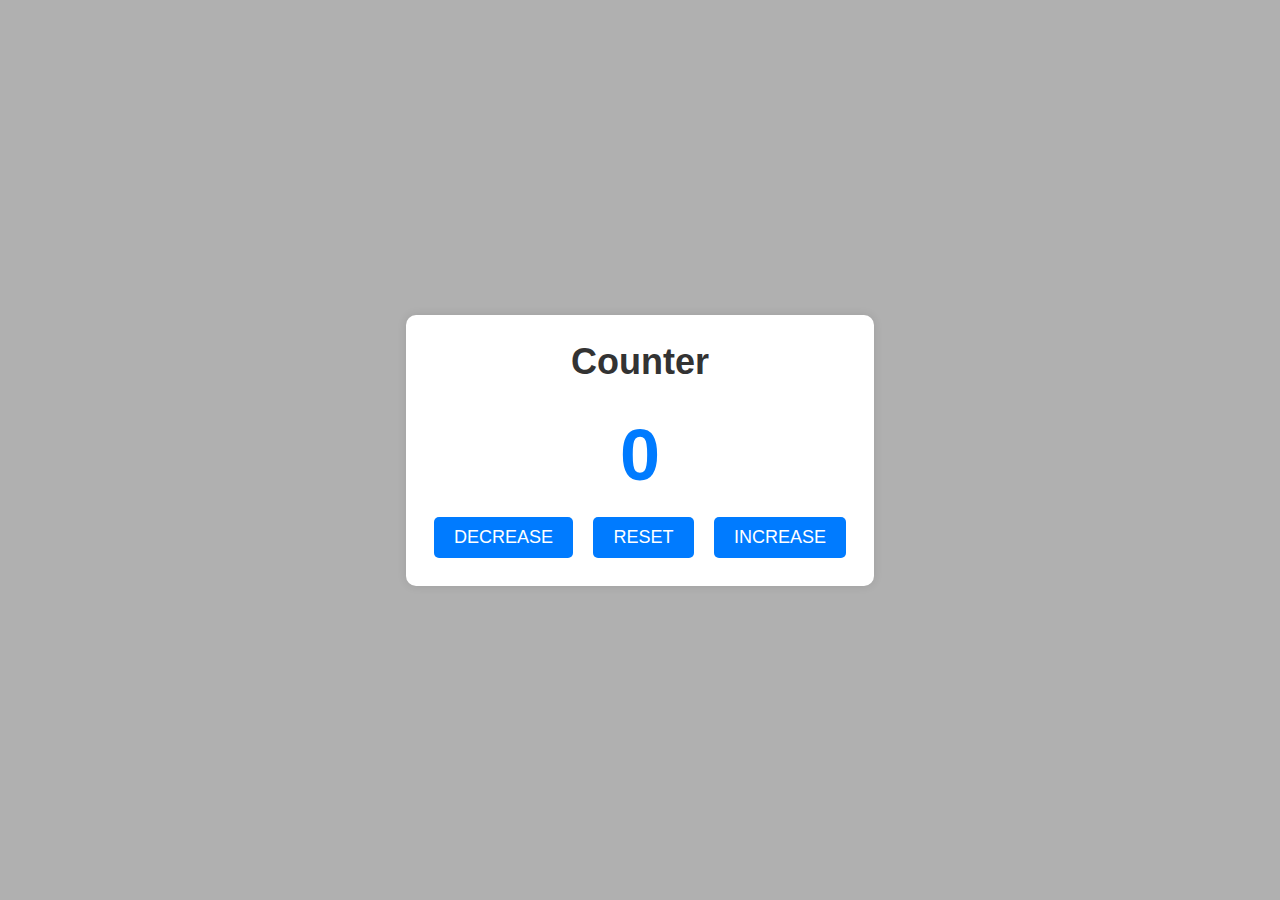
<file: Projects/Counter-Applicatoin/index.html>
<!DOCTYPE html>
<html lang="en">
<head>
    <meta charset="UTF-8">
    <meta name="viewport" content="width=device-width, initial-scale=1.0">
    <title>Counter Application</title>
    <link rel="stylesheet" href="style.css">
</head>
<body>
    
    <div class="container">
        <h1>Counter</h1>
        <span id="value">0</span>
        <div>
            <button class="btn" id="decrease">Decrease</button>
            <button class="btn" id="reset">Reset</button>
            <button class="btn" id="increase">Increase</button>
        </div>
    </div>

    <script src="script.js"></script>
</body>
</html>
</file>
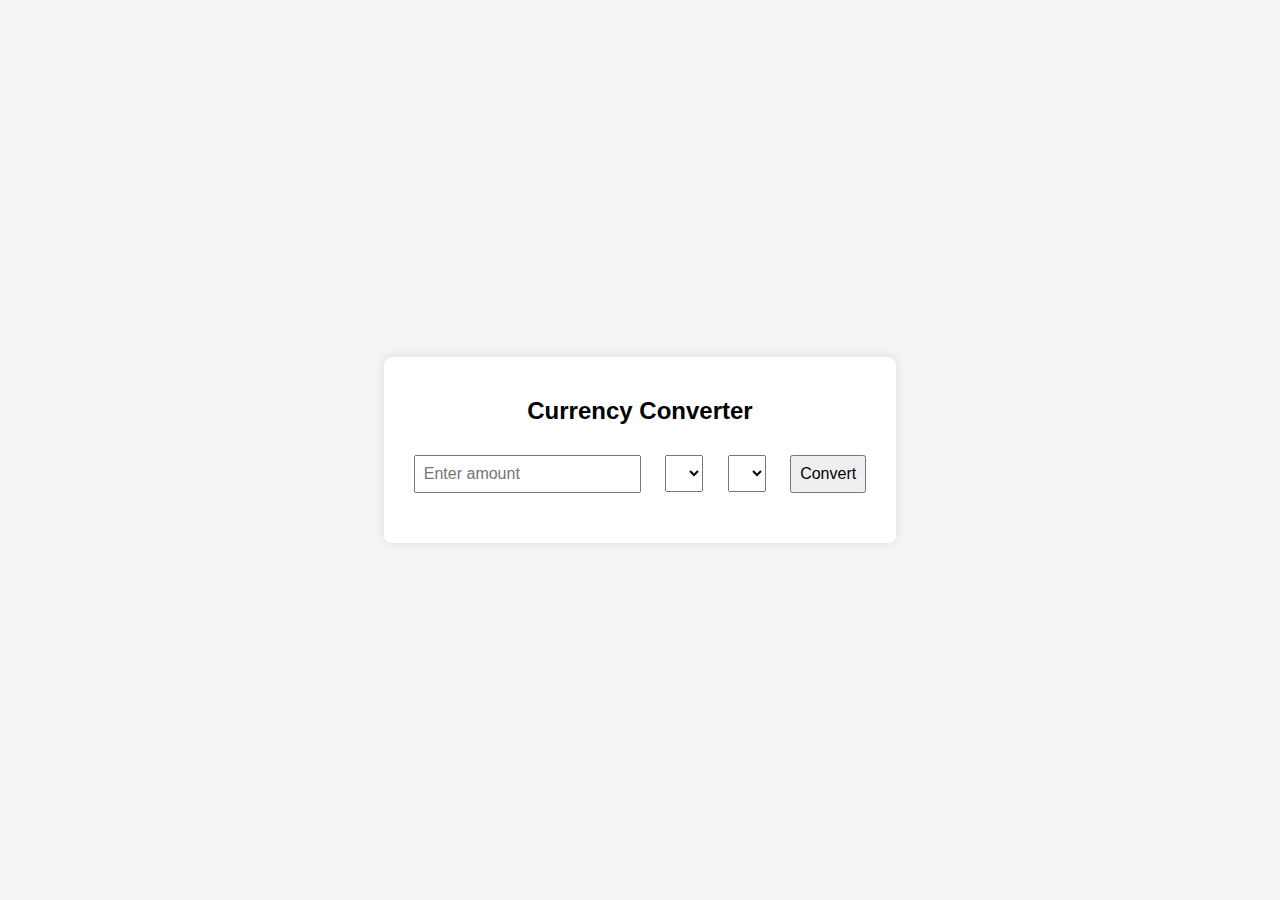
<file: Projects/Currency Converter/index.html>
<!DOCTYPE html>
<html lang="en">
   <head>
      <meta charset="UTF-8" />
      <meta name="viewport" content="width=device-width, initial-scale=1.0" />
      <title>Currency Converter</title>
      <link rel="stylesheet" href="styles.css" />
   </head>
   <body>
      <div id="converter">
         <h2>Currency Converter</h2>
         <input type="number" id="amount" placeholder="Enter amount" />
         <select id="fromCurrency"></select>
         <select id="toCurrency"></select>
         <button onclick="convert()">Convert</button>
         <div id="result"></div>
         <div id="error"></div>
      </div>

      <script src="script.js"></script>
   </body>
</html>
</file>
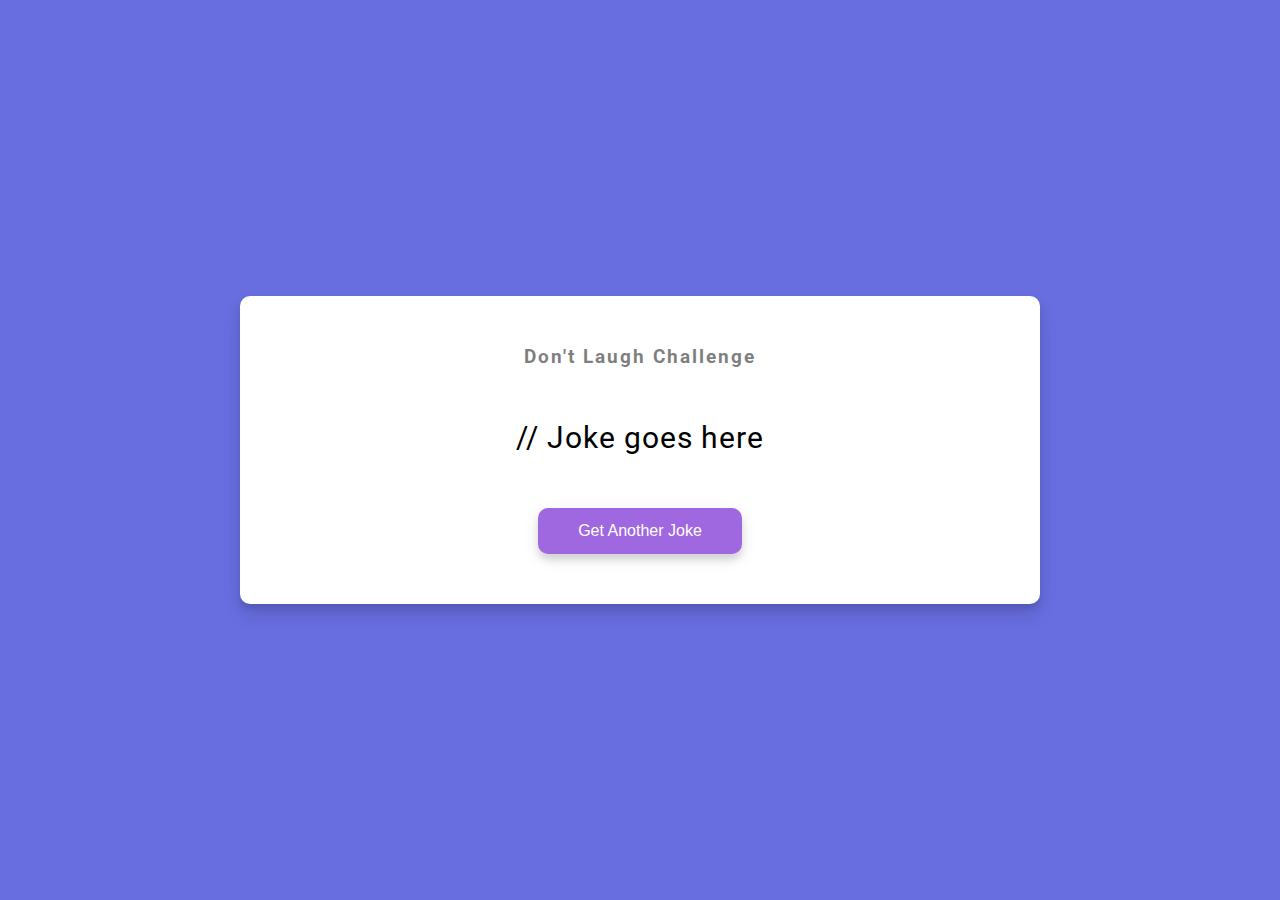
<file: Projects/dad-jokes/index.html>
<!DOCTYPE html>
<html lang="en">
  <head>
    <meta charset="UTF-8" />
    <meta name="viewport" content="width=device-width, initial-scale=1.0" />
    <link rel="stylesheet" href="style.css" />
    <title>Dad Jokes</title>
  </head>
  <body>
    <div class="container">
      <h3>Don't Laugh Challenge</h3>
      <div id="joke" class="joke">// Joke goes here</div>
      <button id="jokeBtn" class="btn">Get Another Joke</button>
    </div>
    <script src="script.js"></script>
  </body>
</html>
</file>
<file: index.css>
body {
    --bg-color1: #ff9800;
    --bg-color2: #ff5722;
    --text-color1: #1d1d1d;
    --text-color2: #4b4b4b;

    font-family: 'Roboto', sans-serif;
    background: linear-gradient(135deg, var(--bg-color1), var(--bg-color2));
    color: #f4f4f4;
    margin: 0;
    padding: 0;
    display: flex;
    justify-content: center;
    align-items: center;
    min-height: 100vh;
    overflow: hidden;
    perspective: 1px;
    transition: background 1s ease, color 1s ease;
}

.container {
    display: grid;
    grid-template-columns: repeat(auto-fit, minmax(400px, 1fr));
    gap: 20px;
    width: 100%;
    padding: 20px;
    z-index: 2;
    overflow-y: auto;
    max-height: 100vh;
}

.project {
    background: rgba(255, 255, 255, 0.1);
    border: 1px solid rgba(255, 255, 255, 0.2);
    border-radius: 10px;
    padding: 20px;
    position: relative;
    overflow: hidden;
    transition: transform 0.3s ease-in-out, box-shadow 0.3s ease-in-out;
    display: flex;
    flex-direction: column;
    align-items: center;
    text-align: center;
}

.project:hover {
    transform: translateY(-10px);
    box-shadow: 0 10px 20px rgba(0, 0, 0, 0.4);
}

.project h2 {
    margin: 10px 0;
    color: var(--text-color1);
    font-size: 24px;
    transition: color 0.5s ease;
}

.project p {
    margin: 0 0 20px;
    color: #ddd;
    font-size: 16px;
}

.project button {
    background-color: #ff9800;
    color: #fff;
    border: none;
    padding: 10px 20px;
    border-radius: 5px;
    cursor: pointer;
    transition: background-color 0.3s;
}

.project button:hover {
    background-color: #e68900;
}

.background-animation {
    position: absolute;
    top: 0;
    left: 0;
    width: 100%;
    height: 100%;
    z-index: -1;
    overflow: hidden;
    background: linear-gradient(45deg, var(--bg-color1), var(--bg-color2));
    background-size: 400% 400%;
    animation: gradientAnimation 15s ease infinite;
    transform: translateZ(-1px) scale(2);
}

@keyframes gradientAnimation {
    0% {
        background-position: 0% 50%;
    }
    50% {
        background-position: 100% 50%;
    }
    100% {
        background-position: 0% 50%;
    }
}

.floating-objects {
    position: absolute;
    top: 0;
    left: 0;
    width: 100%;
    height: 100%;
    pointer-events: none;
    overflow: hidden;
    z-index: 1;
}

.floating-objects .object {
    position: absolute;
    border-radius: 50%;
    background: rgba(255, 255, 255, 0.1);
    animation: floating 10s infinite ease-in-out, colorChange 5s infinite ease-in-out;
}

.object1 {
    width: 100px;
    height: 100px;
    top: 20%;
    left: 30%;
    animation-duration: 12s, 8s;
}

.object2 {
    width: 150px;
    height: 150px;
    top: 50%;
    left: 70%;
    animation-duration: 10s, 6s;
}

.object3 {
    width: 80px;
    height: 80px;
    top: 80%;
    left: 20%;
    animation-duration: 8s, 4s;
}

@keyframes floating {
    0%, 100% {
        transform: translateY(0);
    }
    50% {
        transform: translateY(-20px);
    }
}

@keyframes colorChange {
    0% {
        background: rgba(255, 255, 255, 0.1);
    }
    50% {
        background: rgba(255, 0, 150, 0.2);
    }
    100% {
        background: rgba(255, 255, 255, 0.1);
    }
}

.project:hover h2 {
    color: var(--text-color2);
}

.project p {
    color: #ddd;
    font-size: 16px;
    transition: color 0.5s ease;
}

.project button {
    background-color: #ff9800;
    color: #fff;
    border: none;
    padding: 10px 20px;
    border-radius: 5px;
    cursor: pointer;
    transition: background-color 0.3s, color 0.3s;
}

.project button:hover {
    background-color: #fff;
    color: #ff9800;
}
</file>
<file: Projects/2048Game/styles.css>
*{
  margin:0;
  padding:0;
  box-sizing:border-box;
}
p{

  
  border-radius:10px;
  padding:5px;
  border:2px solid white;
  background:lightgray;
  color:black;
  font-size:18px;
}
button{
  font-family: 'Sniglet', cursive;
}
body {
  background: linear-gradient(45deg, rgba(189,245,152,1) 0%, rgba(50,87,81,1) 100%);
  height:100%;
}
h1,h2{
  text-align:center;
  margin-bottom:20px;
  margin-top:10px;
  font-family: 'Londrina Outline', cursive;
}
#control{width:200px;margin: 20px auto;}
#control h2{font-family: 'Sniglet', cursive;}
#control button{padding:5px;}
#container{
  width:400px;
  height:500px;
  background: linear-gradient(to bottom, rgba(242,246,248,1) 0%, rgba(216,225,231,0.54) 49%, rgba(181,198,208,0.52) 51%, rgba(224,239,249,0.06) 100%);
  border-radius: 16px 16px 16px 16px;
  border: 1px solid #d6ced6;
  box-shadow: 0px 14px 30px -9px rgba(0,0,0,0.74);
  margin: 20px auto;
  overflow:hidden;
  z-index:5;
}
.screen{
 width:inherit; 
 height:inherit;
}
#splash{
  display:none;
  text-align:center;
}
  #splash h1{
      margin-top:70px;
      font-size:80px;
  }
  #splash h1 .char1{
      color:#93C683;
  }
  #splash h1 .char2{
      color:rgb(75, 160, 108);
  }
  #splash #start{
      background: linear-gradient(to right, rgba(241,231,103,1) 0%, rgba(254,182,69,1) 100%);
      color:black;
      border-radius: 10px;
      margin-top:140px;
      padding:10px;
      font-size:50px;
  }
#pause{
  display:none;
  position:absolute;
  background: rgba(50,50,50,0.4);
  z-index:1;
  border-radius: 16px 16px 16px 16px;
  text-align:center;
}
  #pause h1{
      margin-top:150px;
      color:orange;
  }
  #pause button{
      display:block;
      background: linear-gradient(to right, rgba(241,231,103,1) 0%, rgba(254,182,69,1) 100%);
      border-radius: 10px;
      padding:10px;
      color:black;
      margin:20px auto;
      font-size:30px;
  }
#end{
  display:none;
}
#game{
 padding:10px 10px; 
 position:relative;
 display:none;
}
#game #info{
  padding:5px 10px;
  background:gray; 
  margin:0 auto;
  width:200px;
}
#game #info #pausebtn {
  float:right;
}
#game #gamearea{
  position:absolute;
  bottom:50px;
  left:50px;
  width:300px;
  height:300px;
  background:gray;
}
#game #gamearea .element {
  width:75px;
  height:75px;
  background: transparent;
  border: 1px solid #d6ced6;
  display:inline-block;
  margin-right:-4px;
  margin-bottom:-4px;
  overflow:hidden;
  font-size:30px;
  line-height:2.2;
  text-align:center;
  font-family: 'Sniglet', cursive;
  color:white;
}
</file>
<file: Projects/2DBrickBreaker/styles.css>
#mycanvas{
    background-color: #31f0f0;
    margin: 125px 0px 125px 295px;
}
</file>
<file: Projects/Age+Calculator/style.css>
*{
    padding: 0;
    margin: 0;
    font-family: Helvetica, sans-serif;
}

body{
    background: linear-gradient(to right, #aa7e66,#feb47b);
}

.container{
    width: 600px;
    margin: 100px auto;
    background-color: #f5f5f5;
    padding: 20px;
    border-radius: 8px;
    box-shadow: 0px 2px 4px rgba(0, 0, 0, 0.2);
}

h1{
    text-align: center;
    color: #333;
}

.form-group{
    margin-bottom: 20px;
}

label{
    display: block;
    margin-bottom: 5px;
    color: #333;
    font-weight: 600;
}

input[type="text"]{
    width: 95%;
    padding: 10px;
    font-size: 16px;
    border-radius: 4px;
    border: 1px solid #ccc;
}

button{
    padding: 10px 20px;
    font-size: 16px;
    background-color: #aa7e66;
    border: none;
    outline: none;
    border-radius: 4px;
    color: #fff;
    cursor: pointer;
}

.result-container{
    display: none;
    margin-top: 20px;
    background-color: #fff;
    padding: 20px;
    border-radius: 4px;
    box-shadow: 0px 3px 6px rgba(0, 0, 0, 0.2);
}

.result{
    margin-top: 10px;
}


.result h3{
    color: #333;
    font-size: 18px;
    margin-bottom: 10px;
}

.result p{
    font-size: 15px;
    margin-bottom: 10px;
}
</file>
<file: Projects/AnnoyingButtonGame/styles.css>
:root {
  --color-1: #3c3045;
  --color-2: #a94b45;
  --color-3: #e25f37;
  --color-4: #d1c98e;
  --color-5: #e3ddbd;
}

* {
  margin: 0;
  padding: 0;
  box-sizing: border-box;
}

header {
  display: flex;
  justify-content: center;
  background-color: var(--color-2);
  box-shadow: 1px 1px 10px black;
}

h1 {
  color: var(--color-5);
  text-shadow: 1px 1px 2px var(--color-1), -1px -1px 2px var(--color-1);
  padding: 0.25rem;
}

body {
  background: linear-gradient(var(--color-1), var(--color-2));
  min-height: 100vh;
  font-size: medium;
  color: var(--color-4);
  text-shadow: 0px 0px 2px var(--color-1), 1px 1px 2px black;
}

body,
button {
  font-family: 'Cabin', sans-serif;
  font-weight: 600;
}

main {
  display: flex;
  justify-content: center;
}

#game-area {
  display: flex;
  flex-direction: column;
  align-items: center;
  width: 700px;
  margin-top: 1rem;
}

#game-info {
  display: flex;
  flex-direction: column;
  align-items: center;
  line-height: 1.6rem;
  position: relative;
}

#win-lose-message {
  height: 3rem;
  display: flex;
  justify-content: center;
  align-items: center;
  font-size: x-large;
}

/* Top Button starts here */
#start-button-container {
  position: relative;
  height: 4rem;
  width: 100%;
  display: flex;
  justify-content: center;
  margin: 2rem 0;
}

#button-start-or-play-again {
  padding: 6px 15px;
}
/* Top Button ends here */

/* All buttons start here */
button {
  border-radius: 150px;
  padding: 3px 10px;
  background: linear-gradient(10deg, var(--color-4), var(--color-5));
  color: var(--color-1);
  box-shadow: 0 2px 10px black;
  outline: none;
  border: none;
  cursor: pointer;
  font-size: 16px;
  position: absolute;
}

button:active {
  color: var(--color-5);
  background: linear-gradient(10deg, var(--color-2) 0%, var(--color-1) 120%);
  box-shadow: none;
}
/* All buttons end here */

/* Button area starts here */
#buttons-area {
  display: flex;
  flex-wrap: wrap;
  width: 500px;
  position: relative;
}

.section {
  position: relative;
  flex: 1 0 23%;
  display: flex;
  justify-content: center;
  align-items: center;
  height: 3rem;
}

#buttons-area button {
  position: absolute;
}

.hidden {
  visibility: hidden;
}

.moved-1 {
  top: 20px;
  left: 0;
}

.moved-2 {
  transform: rotate(25deg);
}

.moved-3 {
  top: -20px;
  transform: rotate(25deg);
  left: 50px;
}

.moved-win {
  transform: rotate(-10deg);
  height: auto;
  width: 150px;
}
/* Button area ends here */

/* Game Timer Stuff starts here */
#countdown-timer {
  width: 2rem;
  display: inline-block;
}
/* Game Timer Stuff ends here */
</file>
<file: Projects/Background Color Changer/style.css>
body {
  background: blueviolet;
  min-height: 90vh;
  display: flex;
  flex-direction: column;
  justify-content: center;
  align-items: center;
  transition: 0.3s cubic-bezier(0.215, 0.61, 0.355, 1);
}

h2 {
  color: #fff;
  font-weight: 200;
}

button {
  padding: 15px;
  background: transparent;
  border: 2px solid white;
  color: #fff;
  transition: 0.8s cubic-bezier(0.175, 0.885, 0.32, 1.275);
}

button:hover {
  background: #fff;
  color: #000;
  cursor: pointer;
}

button:active {
  padding: 5px;
}
</file>
<file: Projects/Balloon-Pop/style.css>
body {
  font-family: sans-serif;
  padding: 30px;
  background: #ededed;
}

.wrapper {
  max-width: 690px;
  margin: 0 auto;
}

.blue {
  color: #3f7abe;
}

h1 {
  margin: auto;
  margin-top: 50px;
  margin-bottom: 50px;
  color: #08a3d9;
  text-transform: uppercase;
  font-size: 30px;
  color: #000380;
}

#balloon-gallery div {
  background: #ff3300;
  height: 121px;
  width: 119px;
  text-align: center;
  color: #ff3300;
  font-size: 40px;
  font-family: sans-serif, arial;
  border-radius: 100%;
  margin-top: 20px;
  display: inline-block;
  /* float: left; */
  margin: 2.5px 5 px 2.5px 0px;
}

#balloon-gallery div:nth-child(3n) {
  background: #ffce00;
  color: #ffce00;
}

#balloon-gallery div:nth-child(3n-1) {
  background: #3f7abe;
  color: #3f7abe;
}

#balloon-gallery div:nth-child(5n) {
  background: #8e7a8e;
  color: #8e7a8e;
}

#balloon-gallery div:nth-child(13) {
  background: #8e7a8e;
  color: #8e7a8e;
}

#balloon-gallery div:nth-child(10n) {
  background: #ff3300;
  color: #ff3300;
}

#balloon-gallery div:nth-child(4n) {
  clear: right;
}

#yay-no-balloons {
  display: none;
  color: #ff3300;
  font-size: 100px;
}
</file>
<file: Projects/BirdFlap/style.css>
body {
    display: flex;
    justify-content: center;
    align-items: center;
    height: 100vh;
    margin: 0;
    background-color: #87CEEB;
}

canvas {
    border: 2px solid #333;
}
</file>
<file: Projects/BMI-Calculator/style.css>
body{
    background-color: #3498db;
}

.container{
    max-width: 400px;
    margin: 200px auto;
    padding: 20px;
    background-color: #f2f2f2;
    border: 2px solid #1e5f8a;
    border-radius: 5px;
    box-shadow: 2px 10px 10px rgba(0, 0, 0, 0.2);
}

h2{
    margin-top: 0;
    color: #000;
    text-align: center;
    text-decoration: underline;
}

form{
    margin-bottom: 20px;
    display: flex;
    flex-direction: column;
}

label{
    font-size: large;
    font-weight: 600px;
    margin-bottom: 5px;
    color: #000;
}

input[type="number"],
select{

    width: 95%;
    padding: 10px;
    border: none;
    background: #fff;
    border-radius: 5px;
    box-shadow: 0px 0px 5px rgba(0, 0, 0, 0.2);
    margin-bottom: 10px;

}


input[type="number"]:focus,
select:focus{

    outline: none;
    box-shadow: 0px 0px 5px #3498db;
}

select{
    width: 100%;
}

input[type="submit"]{

    padding: 10px;
    margin-top: 10px;
    background-color: #3498db;
    border: none;
    border-radius: 3px;
    color: #fff;
    cursor: pointer;
    transition: background-color 0.s ease;
}

input[type="submit"]:hover{
    background-color: #2187b5;
}

#result{
    font-weight: bold;
    margin-top: 20px;
    color: #3498db;
}
</file>
<file: Projects/Cash-Calculator-Application/styles.css>
body {
  margin: 0;
  padding: 0;
  background: linear-gradient(to right, #E0FFFF, #FFC0CB);
  font-family: Arial, sans-serif;
  color: #333;
}

.container {
  max-width: 600px;
  margin: 100px auto;
  padding: 20px 5px;
  background: linear-gradient(to left, #3466d1, #FF1493);
  border-radius: 8px;
  box-shadow: 0 2px 4px rgba(0, 0, 0, 0.1);
  animation: fadeIn 1s ease;
  display: flex;
  flex-direction: column;
  align-items: center;
  box-shadow: 2px 6px 10px rgba(0, 0, 0, 0.5);
}

header {
  text-align: center;
  margin-bottom: 20px;
}

h1 {
  color: #ffffff;
}

.row {
  margin-top: 10px;
  display: flex;
  justify-content: center;
  align-items: center;
  transition: transform 0.2s ease;
}

.row:hover {
  transform: scale(1.05);
}


img {
  margin-right: 10px;
}

input[type="number"] {
  padding: 10px;
  font-size: 15px;
  width: 250px;
  border-radius: 4px;
  border: 1px solid #ccc;
  flex: 1;
  transition: border-color 0.3s ease;
  background-color: #fff;
  color: #333;
  font-weight: 600;
}

input[type="number"]:focus {
  border-color: #ff7e5f;
  outline: none;
  box-shadow: 0 0 0 2px #ff7e5f;
}

input[type="number"]::-webkit-inner-spin-button,
input[type="number"]::-webkit-outer-spin-button {
  -webkit-appearance: none;
  margin: 0;
}

input[type="number"]::-moz-inner-spin-button,
input[type="number"]::-moz-outer-spin-button {
  -moz-appearance: none;
  margin: 0;
}

input[type="number"]::-ms-clear {
  display: none;
}

input[type="number"]::-webkit-contacts-auto-fill-button {
  visibility: hidden;
  display: none !important;
  pointer-events: none;
  position: absolute;
  right: 0;
}

.cash-text {
  font-weight: bold;
  margin-left: 10px;
  width: 40px;
  display: inline-block;
  text-align: center;
  color: white;
}

button {
  padding: 10px 20px;
  font-size: 16px;
  background-color: #ff7e5f;
  color: #fff;
  border: none;
  border-radius: 4px;
  cursor: pointer;
  transition: background-color 0.3s ease;
  align-self: flex-end;
}

button:hover {
  background-color: #ff6c4a;
}

#txtFinalCash {
  font-size: 18px;
  font-weight: bold;
  margin-top: 20px;
  color: #ffffff;
}

#txtFinalCashInWords {
  margin-top: 10px;
  font-style: italic;
  color: #fff;
}

.result-part {
  display: flex;
  flex-direction: column;
}

@keyframes fadeIn {
  0% {
    opacity: 0;
    transform: translateY(-20px);
  }
  100% {
    opacity: 1;
    transform: translateY(0);
  }
}

/* Additional styles */
</file>
<file: Projects/Counter-Applicatoin/style.css>
*{
    margin: 0;
    padding: 0;
    box-sizing: border-box;
    font-family: sans-serif;
}

body{
    background-color: #b0b0b0;
    min-height: 100vh;
    color: #333;
    line-height: 1.5;
    display: grid;
    place-items: center;
}

.container{
    background-color:#fff;
    padding: 20px;
    text-align: center;
    border-radius: 10px;
    box-shadow: 0 0 10px rgba(0 , 0, 0, 0.1);
    animation: containerAnimation 1s ease-in-out;
}

@keyframes containerAnimation {
    from{
        opacity: 0;
        transform: translateY(-20px);
    }

    to{
        opacity: 1;
        transform: translateY(0);
    }
}

h1{
    font-size: 36px;
    margin-bottom: 12px;
}

#value{
    font-size: 72px;
    font-weight: bold;
    color: #007bff;
    transition: color 0.3s ease-in-out;
}

#value.negative{
    color: red;
}

.btn{
    text-transform: uppercase;
    background: #007bff;
    color: #fff;
    padding: 10px 20px;
    font-size: 18px;
    border: none;
    border-radius: 5px;
    margin: 8px;
    cursor: pointer;
    transition: background 0.3s ease-in-out;
}

.btn:hover{
    background-color: #0056b3;
}
</file>
<file: Projects/Currency Converter/styles.css>
body {
   font-family: Arial, sans-serif;
   background-color: #f4f4f4;
   margin: 0;
   padding: 0;
   display: flex;
   align-items: center;
   justify-content: center;
   height: 100vh;
}

#converter {
   text-align: center;
   background-color: #fff;
   padding: 20px;
   border-radius: 8px;
   box-shadow: 0 0 10px rgba(0, 0, 0, 0.1);
}

input,
select,
button {
   margin: 10px;
   padding: 8px;
   font-size: 16px;
}

#result {
   font-size: 18px;
   margin-top: 20px;
}

#error {
   color: red;
}
</file>
<file: Projects/dad-jokes/style.css>
@import url('https://fonts.googleapis.com/css2?family=Roboto:wght@400;700&display=swap');

* {
  box-sizing: border-box;
}

body {
  background-color: #686de0;
  font-family: 'Roboto', sans-serif;
  display: flex;
  flex-direction: column;
  align-items: center;
  justify-content: center;
  height: 100vh;
  overflow: hidden;
  margin: 0;
  padding: 20px;
}

.container {
  background-color: #fff;
  border-radius: 10px;
  box-shadow: 0 10px 20px rgba(0, 0, 0, 0.1), 0 6px 6px rgba(0, 0, 0, 0.1);
  padding: 50px 20px;
  text-align: center;
  max-width: 100%;
  width: 800px;
}

h3 {
  margin: 0;
  opacity: 0.5;
  letter-spacing: 2px;
}

.joke {
  font-size: 30px;
  letter-spacing: 1px;
  line-height: 40px;
  margin: 50px auto;
  max-width: 600px;
}

.btn {
  background-color: #9f68e0;
  color: #fff;
  border: 0;
  border-radius: 10px;
  box-shadow: 0 5px 15px rgba(0, 0, 0, 0.1), 0 6px 6px rgba(0, 0, 0, 0.1);
  padding: 14px 40px;
  font-size: 16px;
  cursor: pointer;
}

.btn:active {
  transform: scale(0.98);
}

.btn:focus {
  outline: 0;
}
</file>
